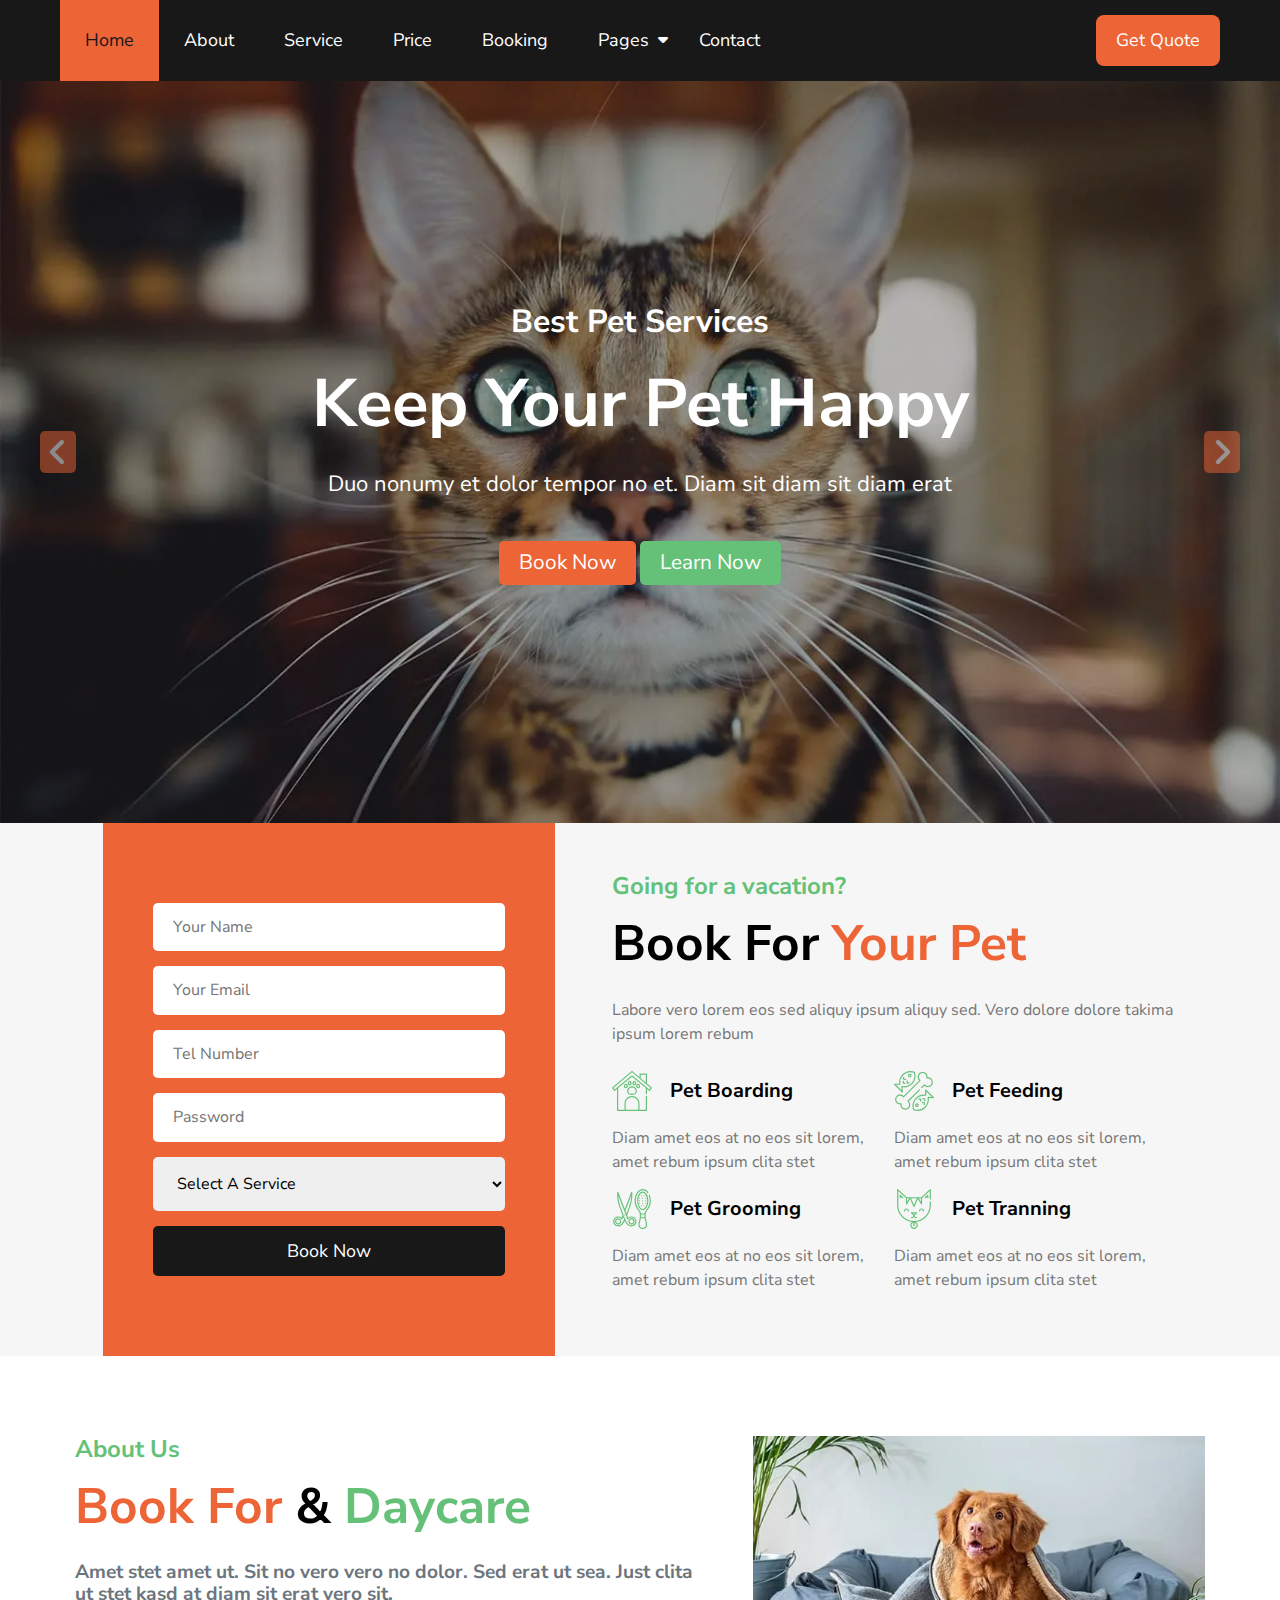
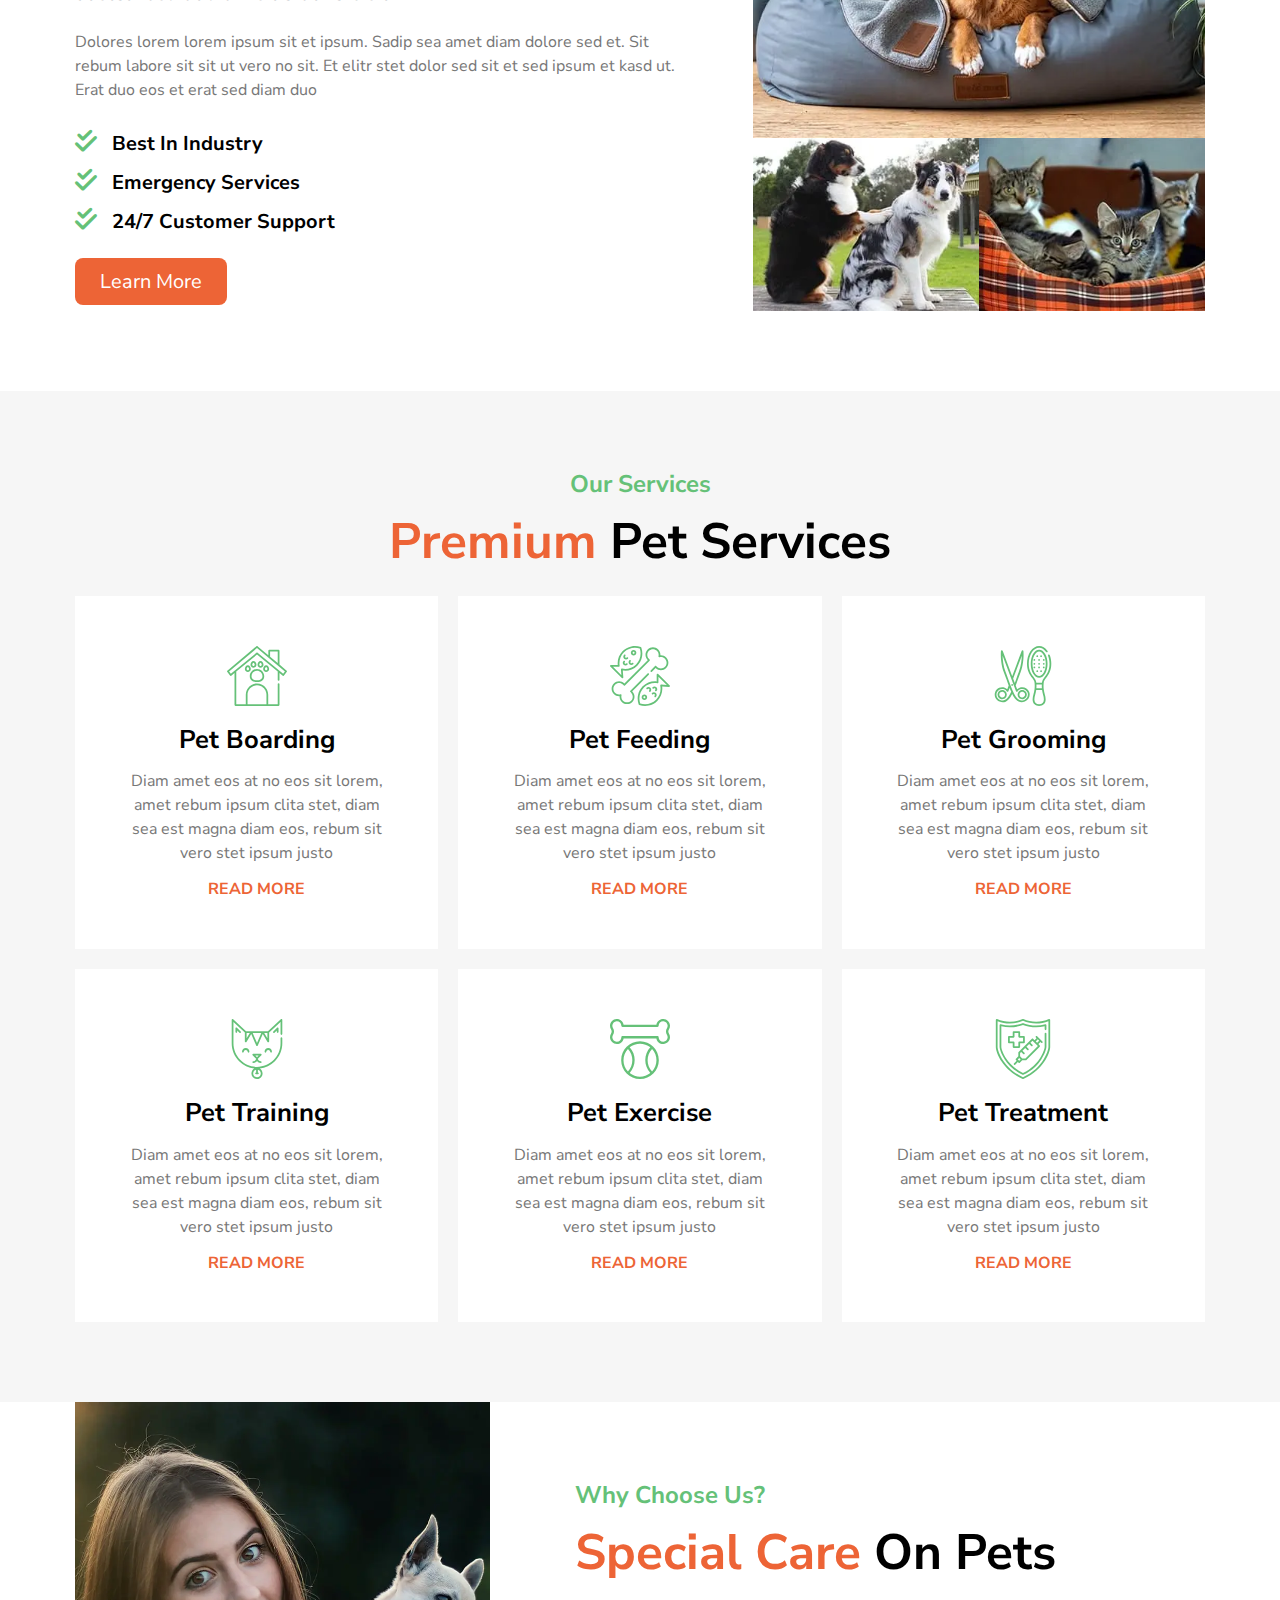
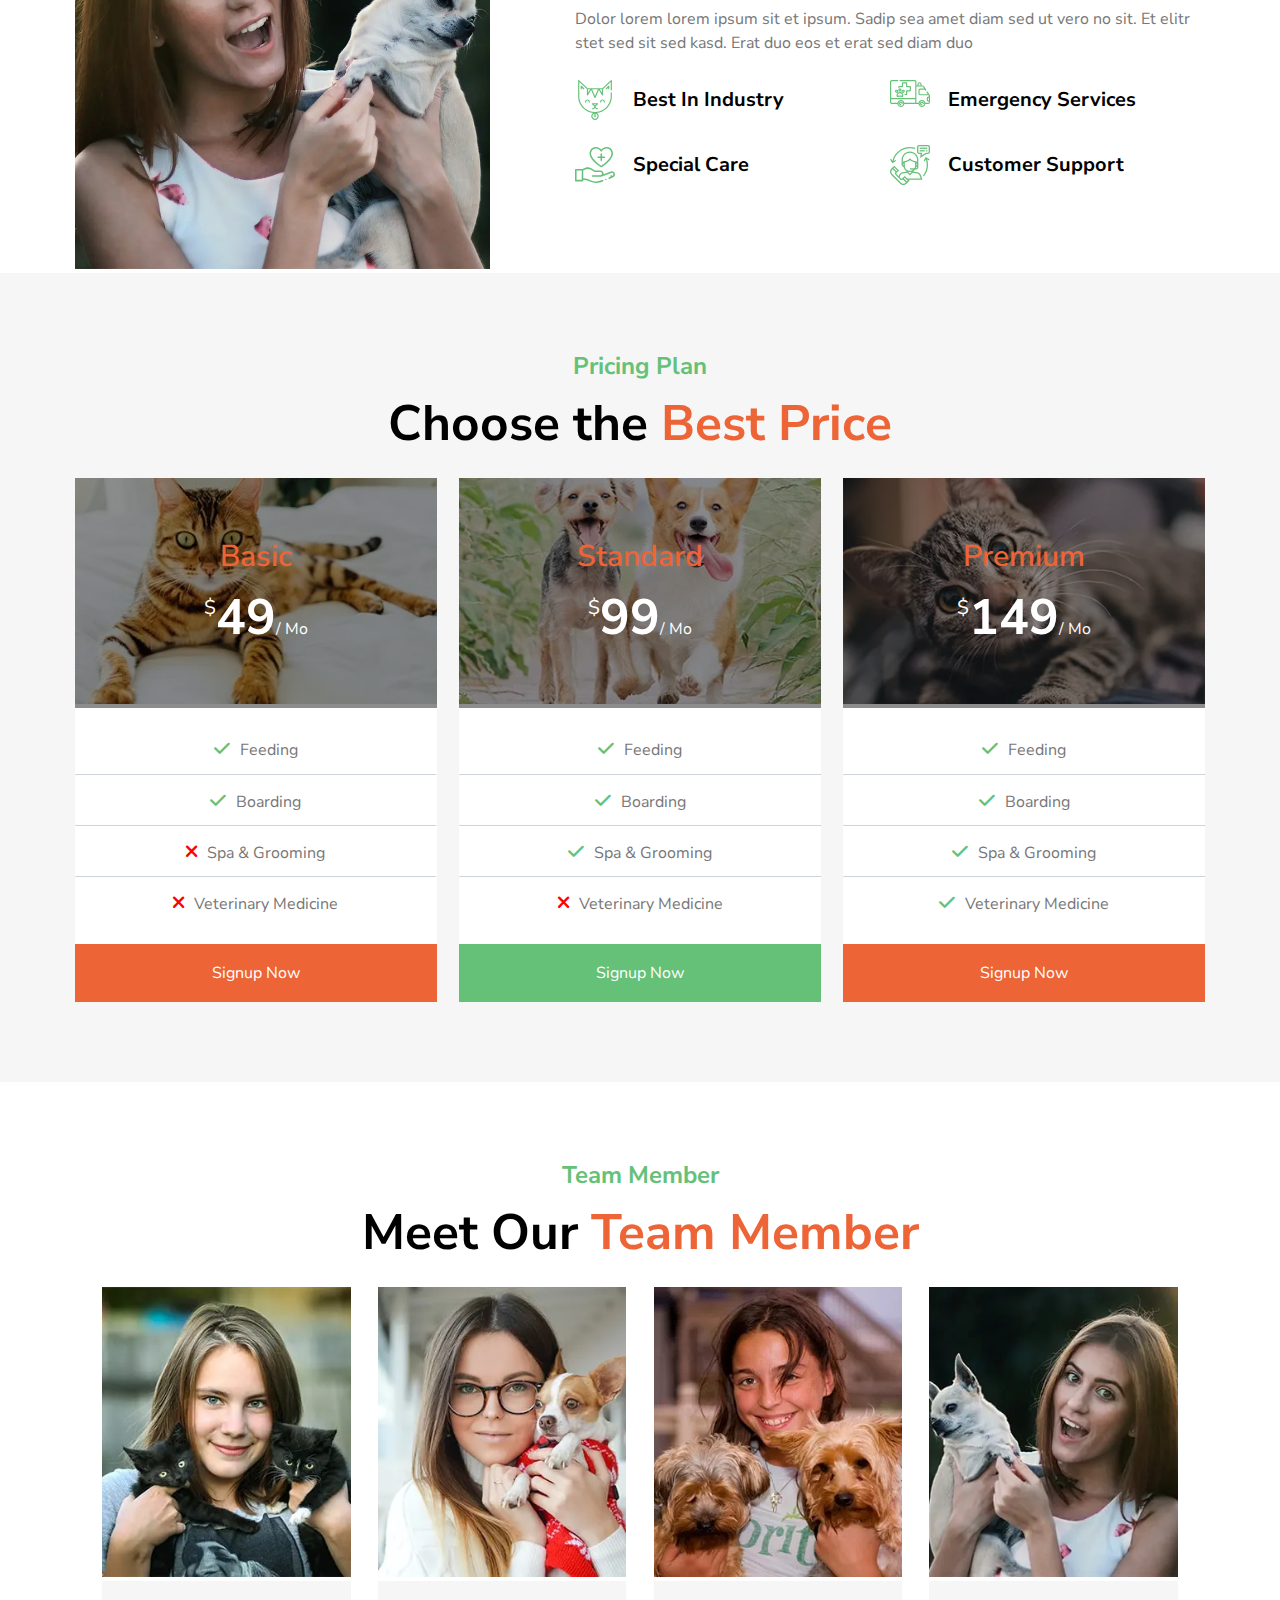
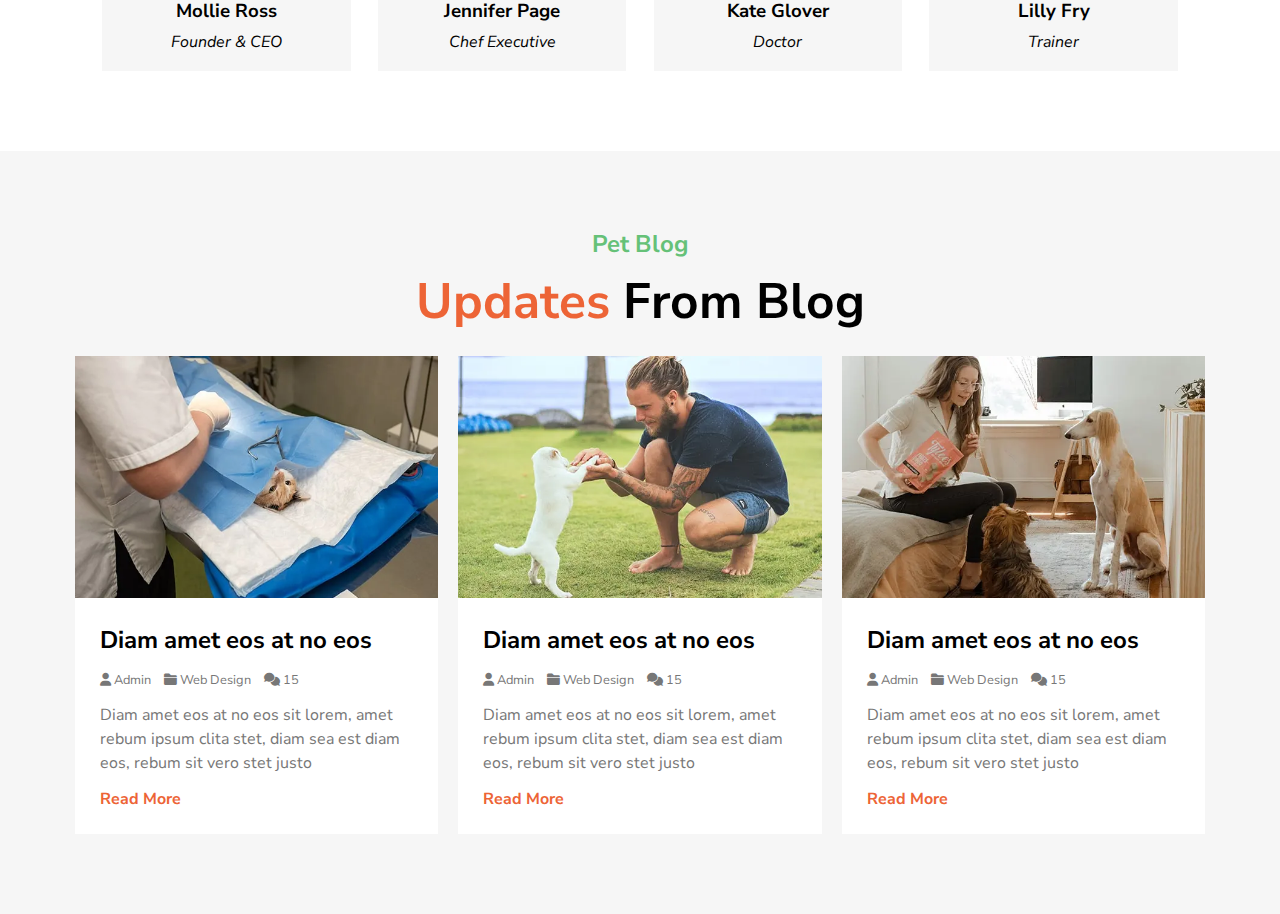
<file: index.html>
<!DOCTYPE html>
<html lang="en">
<head>
    <meta charset="UTF-8">
    <meta http-equiv="X-UA-Compatible" content="IE=edge">
    <meta name="viewport" content="width=device-width, initial-scale=1.0">
    <meta name="description" content="this page is for best pet services">
    <title>Pet Lover</title>
    <!-- Main Template Css File -->
    <link rel="stylesheet" href="css/style.css" type="text/css">
    <!-- Render All Elements Normally -->
    <link rel="stylesheet" href="css/normalize.css">
    <!-- Font Awesome Library-->
    <link rel="stylesheet" href="css/all.min.css">
    <!-- Google Fonts -->
    <link rel="preconnect" href="https://fonts.googleapis.com">
    <link rel="preconnect" href="https://fonts.gstatic.com" crossorigin>
    <link href="https://fonts.googleapis.com/css2?family=Nunito+Sans:ital,wght@0,300;0,400;0,600;0,700;0,800;0,900;1,200;1,600;1,800&display=swap" rel="stylesheet">
</head>
<body>
    <!-- Start header -->
    <header>
            <nav>
                <h1><span>Safety</span>First</h1>
                <i class="fa-solid fa-bars toggle-bar fa-2x"></i>
                <ul>
                    <li><a href="index.html" class="active">Home</a></li>
                    <li><a href="about.html">About</a></li>
                    <li><a href="service.html">Service</a></li>
                    <li><a href="Price.html">Price</a></li>
                    <li><a href="booking.html">Booking</a></li>
                    <li class="menu">
                        <a href="#">Pages</a>
                        <ul class="submenu">
                            <li><a href="petblog.html">Pet Blog</a></li>
                            <li><a href="BlogDetail.html">Blog Detail</a></li>
                        </ul>
                    </li>
                    <li><a href="Contact.html">Contact</a></li>
                </ul>
                <a href="#" class="quote">Get Quote</a>
            </nav>
    </header>
    <!-- End header -->
    <!-- Start Landing -->
    <div class="landing">
        <div class="intro-text">
            <div class="text">
            <h2>Best Pet Services</h2>
            <h3>Keep Your Pet Happy</h3>
            <p>Duo nonumy et dolor tempor no et. Diam sit diam sit diam erat</p>
            </div>
            <a href="#" class="Book-Now">Book Now</a>
            <a href="#" class="Learn-Now">Learn Now</a>
        </div>
        <i class="fa-solid fa-angle-left  icon fa-2x"></i>
        <i class="fa-solid fa-angle-right icon fa-2x"></i>
    </div>
    <!-- End Landing-->
    <!-- Start Book -->
    <div class="booking">
        <div class="container">
            <div class="booking-content">
                <form>
                    <input class="main-input" type="text" name="name" placeholder="Your Name" required>
                    <input class="main-input" type="Email" name="mail" placeholder="Your Email" required>
                    <input class="main-input" type="tel" name="telephone" placeholder="Tel Number" required>
                    <input class="main-input" type="password" name="password" placeholder="Password" required>
                        <select class="main-input" name="services" required>
                            <option value=""> Select A Service </option>
                            <option value="Service 1">Service 1</option>
                            <option value="Service 2">Service 2</option>
                            <option value="Service 3">Service 3</option>
                        </select>
                    <input class="main-input" type="submit" value="Book Now">
                </form>
            <div class="info">
                <div class="main-heading">
                    <h3>Going for a vacation?</h3>
                    <h4>Book For <span class="span2">Your Pet</span></h4>
                </div>
                <p>Labore vero lorem eos sed aliquy ipsum aliquy sed. Vero dolore dolore takima ipsum lorem rebum</p>
                <div class="info-content">
                    <div class="col">
                        <div class="info-box">
                            <div class="heading-image">
                            <img class="svg.img" src="icon/house.svg" alt="dog-house">
                            <h5>Pet Boarding</h5>
                            </div>
                            <p>Diam amet eos at no eos sit lorem, amet rebum ipsum clita stet</p>
                        </div>
                        <div class="info-box">
                            <div class="heading-image">
                            <img class="svg.img" src="icon/grooming.svg" alt="grooming">
                            <h5>Pet Grooming</h5>
                            </div>
                            <p>Diam amet eos at no eos sit lorem, amet rebum ipsum clita stet</p>
                        </div>
                    </div>
                    <div class="col">
                        <div class="info-box">
                            <div class="heading-image">
                            <img class="svg.img" src="icon/food.svg" alt="food">
                            <h5>Pet Feeding</h5>
                            </div>
                            <p>Diam amet eos at no eos sit lorem, amet rebum ipsum clita stet</p>
                        </div>
                        <div class="info-box">
                            <div class="heading-image">
                            <img class="svg.img" src="icon/trainning.svg" alt="toy">
                            <h5>Pet Tranning</h5>
                            </div>
                            <p>Diam amet eos at no eos sit lorem, amet rebum ipsum clita stet</p>
                            </div>
                        </div>
                    </div>
                </div>
            </div>
        </div>
    </div>
    <!-- End Book -->
    <!-- Start About Us -->
    <div class="about-us">
        <div class="container">
            <div class="about-us-content">
                <div class="about-us-info">
                <div class="main-heading">
                    <h3>About Us</h3>
                    <h4><span class="span2">Book For</span> & <span class="span1">Daycare</span></h4>
                </div>
                <h5>Amet stet amet ut. Sit no vero vero no dolor. Sed erat ut sea.
                    Just clita ut stet kasd at diam sit erat vero sit.</h5>
                <p>Dolores lorem lorem ipsum sit et ipsum. Sadip sea amet diam dolore sed et.
                    Sit rebum labore sit sit ut vero no sit. Et elitr stet dolor sed sit et sed ipsum et kasd ut.
                    Erat duo eos et erat sed diam duo</p>
                    <ul class="list-inline">
                        <li>Best In Industry</li>
                        <li>Emergency Services</li>
                        <li>24/7 Customer Support</li>
                    </ul>
                    <a href="#" class="link">Learn More</a>
            </div>
            <div class="about-us-images">
                <div class="koko">
                <img class="about-1" src="images/about-1.webp" alt="dog-1">
                <img class="about-2" src="images/about-2.webp" alt="dog-2">
                <img class="about-2" src="images/about-3.webp" alt="dog-3">
            </div>
                </div>
            </div>
        </div>
    </div> 
    <!-- End About Us -->
    <!-- Start Services -->
    <div class="services">
        <div class="container">
            <div class="main-heading">
                <h3>Our Services</h3>
                <h4><span class="span2">Premium</span> Pet Services</h4>
            </div>
            <div class="sevices-content">
                <div class="serv">
                    <img class="serv-svg" src="icon/house.svg" alt="house">
                    <h3>Pet Boarding</h3>
                    <p>Diam amet eos at no eos sit lorem, amet rebum ipsum clita stet,
                        diam sea est magna diam eos, rebum sit vero stet ipsum justo
                    </p>
                        <a href="#" class="read-more-link">READ MORE</a>
                </div>
                <div class="serv">
                    <img class="serv-svg" src="icon/food.svg" alt="food">
                    <h3>Pet Feeding</h3>
                    <p>Diam amet eos at no eos sit lorem, amet rebum ipsum clita stet,
                        diam sea est magna diam eos, rebum sit vero stet ipsum justo
                    </p>
                        <a href="#" class="read-more-link">READ MORE</a>
                </div>
                <div class="serv">
                    <img class="serv-svg" src="icon/grooming.svg" alt="grooming">
                    <h3>Pet Grooming</h3>
                    <p>Diam amet eos at no eos sit lorem, amet rebum ipsum clita stet,
                        diam sea est magna diam eos, rebum sit vero stet ipsum justo
                    </p>
                        <a href="#" class="read-more-link">READ MORE</a>
                </div>
                <div class="serv">
                    <img class="serv-svg" src="icon/trainning.svg" alt="Training">
                    <h3>Pet Training</h3>
                    <p>Diam amet eos at no eos sit lorem, amet rebum ipsum clita stet,
                        diam sea est magna diam eos, rebum sit vero stet ipsum justo
                    </p>
                        <a href="#" class="read-more-link">READ MORE</a>
                </div>
                <div class="serv">
                    <img class="serv-svg" src="icon/exercise.svg" alt="toy">
                    <h3>Pet Exercise</h3>
                    <p>Diam amet eos at no eos sit lorem, amet rebum ipsum clita stet,
                        diam sea est magna diam eos, rebum sit vero stet ipsum justo
                    </p>
                        <a href="#" class="read-more-link">READ MORE</a>
                </div>
                <div class="serv">
                    <img class="serv-svg" src="icon/treatment.svg" alt="vaccine">
                    <h3>Pet Treatment</h3>
                    <p>Diam amet eos at no eos sit lorem, amet rebum ipsum clita stet,
                        diam sea est magna diam eos, rebum sit vero stet ipsum justo
                    </p>
                        <a href="#" class="read-more-link">READ MORE</a>
                </div>
            </div>
        </div>
    </div>
    <!-- End Services -->
    <!-- Start Why Choose Us -->
    <div class="feature">
        <div class="container">
            <div class="image">
            <img class="feature" src="images/feature.webp"  alt="feature">
            </div>
            <div class="why-choose-us">
                <div class="main-heading">
                    <h3>Why Choose Us?</h3>
                    <h4><span class="span2"> Special Care </span>On Pets</h4>
                </div>
                <p>
                    Dolor lorem lorem ipsum sit et ipsum. Sadip sea amet diam sed ut vero no sit. Et elitr stet sed sit sed kasd. Erat duo eos et erat sed diam duo
                </p>
                <div class="Special-Care-content">
                    <div class="col">
                        <img class="feature-svg" src="icon/trainning.svg" alt="trainning">
                        <h5>Best In Industry</h5>
                    </div>
                    <div class="col">
                        <img class="feature-svg" src="icon/emergency.svg" alt="emergency">
                        <h5>Emergency Services</h5>
                    </div>
                    <div class="col">
                        <img class="feature-svg" src="icon/special-care.svg" alt="special-care">
                        <h5>Special Care</h5>
                    </div>
                    <div class="col">
                        <img class="feature-svg" src="icon/customer-support.svg" alt="customer-support">
                        <h5>Customer Support</h5>
                    </div>
                </div>
            </div>
        </div>
    </div>
    <!-- End Why Choose Us -->
    <!-- Start Pricing -->
    <div class="pricing">
        <div class="container">
            <div class="main-heading">
                <h3>Pricing Plan</h3>
                <h4>Choose the <span class="span2">Best Price</span></h4>
            </div>
            <div class="plans">
                <div class="plan">
                    <div class="head">
                        <img src="images/price-1.webp" alt="price-1">
                        <div class="text">
                        <h3>Basic</h3>
                        <span>49</span>
                        </div>
                    </div>
                    <ul class="price1">
                        <li>Feeding</li>
                        <li>Boarding</li>
                        <li>Spa & Grooming</li>
                        <li>Veterinary Medicine</li>
                    </ul>
                    <div class="foot">
                        <a class="signup-now1" href="#">Signup Now</a>
                    </div>
                </div>
                <div class="plan">
                    <div class="head">
                        <img src="images/price-2.webp" alt="price-2">
                        <div class="text">
                        <h3>Standard</h3>
                        <span>99</span>
                    </div>
                    </div>
                    <ul class="price2">
                        <li>Feeding</li>
                        <li>Boarding</li>
                        <li>Spa & Grooming</li>
                        <li>Veterinary Medicine</li>
                    </ul>
                    <div class="foot">
                        <a class="signup-now2" href="#">Signup Now</a>
                    </div>
                </div>
                <div class="plan">
                    <div class="head">
                        <img src="images/price-3.webp" alt="price3">
                        <div class="text">
                        <h3>Premium</h3>
                        <span>149</span>
                        </div>
                    </div>
                    <ul class="price3">
                        <li>Feeding</li>
                        <li>Boarding</li>
                        <li>Spa & Grooming</li>
                        <li>Veterinary Medicine</li>
                    </ul>
                    <div class="foot">
                        <a class="signup-now3" href="#">Signup Now</a>
                    </div>
                </div>
            </div>
        </div>
    </div>
    <!-- End Pricing -->
    <!-- Start Team Member -->
    <div class="team">
        <div class="container">
            <div class="main-heading">
                <h3>Team Member</h3>
                <h4>Meet Our <span class="span2">Team Member</span></h4>
            </div>
            <div class="team-content"> 
                <div class="box">
                    <img class="team-image" src="images/team-1.webp" alt="team-1">
                    <div class="text">
                    <h3>Mollie Ross</h3>
                    <i>Founder & CEO</i>
                    </div>
                    <div class="social">
                        <i class="fa-brands fa-twitter"></i>
                        <i class="fa-brands fa-facebook-f"></i>
                        <i class="fa-brands fa-linkedin-in"></i>
                        <i class="fa-brands fa-instagram"></i>
                    </div>
                </div>
                <div class="box">
                    <img class="team-image" src="images/team-2.webp" alt="team-2">
                    <div class="text">
                    <h3>Jennifer Page</h3>
                    <i>Chef Executive</i>
                    </div>
                    <div class="social">
                        <i class="fa-brands fa-twitter"></i>
                        <i class="fa-brands fa-facebook-f"></i>
                        <i class="fa-brands fa-linkedin-in"></i>
                        <i class="fa-brands fa-instagram"></i>
                    </div>
                </div>
                <div class="box">
                    <img class="team-image" src="images/team-3.webp" alt="team-3">
                    <div class="text">
                    <h3>Kate Glover</h3>
                    <i>Doctor</i>
                    </div>
                    <div class="social">
                        <i class="fa-brands fa-twitter"></i>
                        <i class="fa-brands fa-facebook-f"></i>
                        <i class="fa-brands fa-linkedin-in"></i>
                        <i class="fa-brands fa-instagram"></i>
                    </div>
                </div>
                <div class="box">
                    <img class="team-image" src="images/team-4.webp" alt="team-4">
                    <div class="text">
                    <h3>Lilly Fry</h3>
                    <i>Trainer</i>
                    </div>
                    <div class="social">
                        <i class="fa-brands fa-twitter"></i>
                        <i class="fa-brands fa-facebook-f"></i>
                        <i class="fa-brands fa-linkedin-in"></i>
                        <i class="fa-brands fa-instagram"></i>
                    </div>
                </div>
            </div>
        </div>
    </div>
    <!-- End Team Member -->
    <!-- Start Pet Blog -->
    <div class="pet-blog">
        <div class="container">
            <div class="main-heading">
                <h3>Pet Blog</h3>
                <h4><span class="span2">Updates</span> From Blog</h4>
            </div>
            <div class="blog-content">
                <div class="card">
                    <img class="blog1" src="images/blog-1.webp" alt="blog-1">
                    <div class="text">
                        <h3>Diam amet eos at no eos</h3>
                    <div class="icon-blog">
                    <small>
                        <i class="fa-solid fa-user"></i>
                        Admin
                    </small>
                    <small>
                        <i class="fa-solid fa-folder"></i>
                        Web Design
                    </small>
                    <small>
                        <i class="fa-solid fa-comments"></i>
                        15
                    </small>
                    </div>
                    <p>Diam amet eos at no eos sit lorem, amet rebum ipsum clita stet, diam sea est diam eos,
                        rebum sit vero stet justo</p>
                        <a class="read-more-link" href="#">Read More</a>
                    </div>
                </div>
                <div class="card">
                    <img class="blog2" src="images/blog-2.webp" alt="blog-2">
                    <div class="text">
                        <h3>Diam amet eos at no eos</h3>
                    <div class="icon-blog">
                    <small>
                        <i class="fa-solid fa-user"></i>
                        Admin
                    </small>
                    <small>
                        <i class="fa-solid fa-folder"></i>
                        Web Design
                    </small>
                    <small>
                        <i class="fa-solid fa-comments"></i>
                        15
                    </small>
                    </div>
                    <p>Diam amet eos at no eos sit lorem, amet rebum ipsum clita stet, diam sea est diam eos,
                        rebum sit vero stet justo</p>
                        <a class="read-more-link" href="#">Read More</a>
                    </div>
                </div>
                <div class="card">
                    <img class="blog3" src="images/blog-3.webp" alt="blog-3">
                    <div class="text">
                        <h3>Diam amet eos at no eos</h3>
                    <div class="icon-blog">
                    <small>
                        <i class="fa-solid fa-user"></i>
                        Admin
                    </small>
                    <small>
                        <i class="fa-solid fa-folder"></i>
                        Web Design
                    </small>
                    <small>
                        <i class="fa-solid fa-comments"></i>
                        15
                    </small>
                    </div>
                    <p>Diam amet eos at no eos sit lorem, amet rebum ipsum clita stet, diam sea est diam eos,
                        rebum sit vero stet justo</p>
                        <a class="read-more-link" href="#">Read More</a>
                    </div>
                </div>
            </div>
        </div>
    </div>
    <!-- End Pet Blog -->
</body>
</html>
</file>
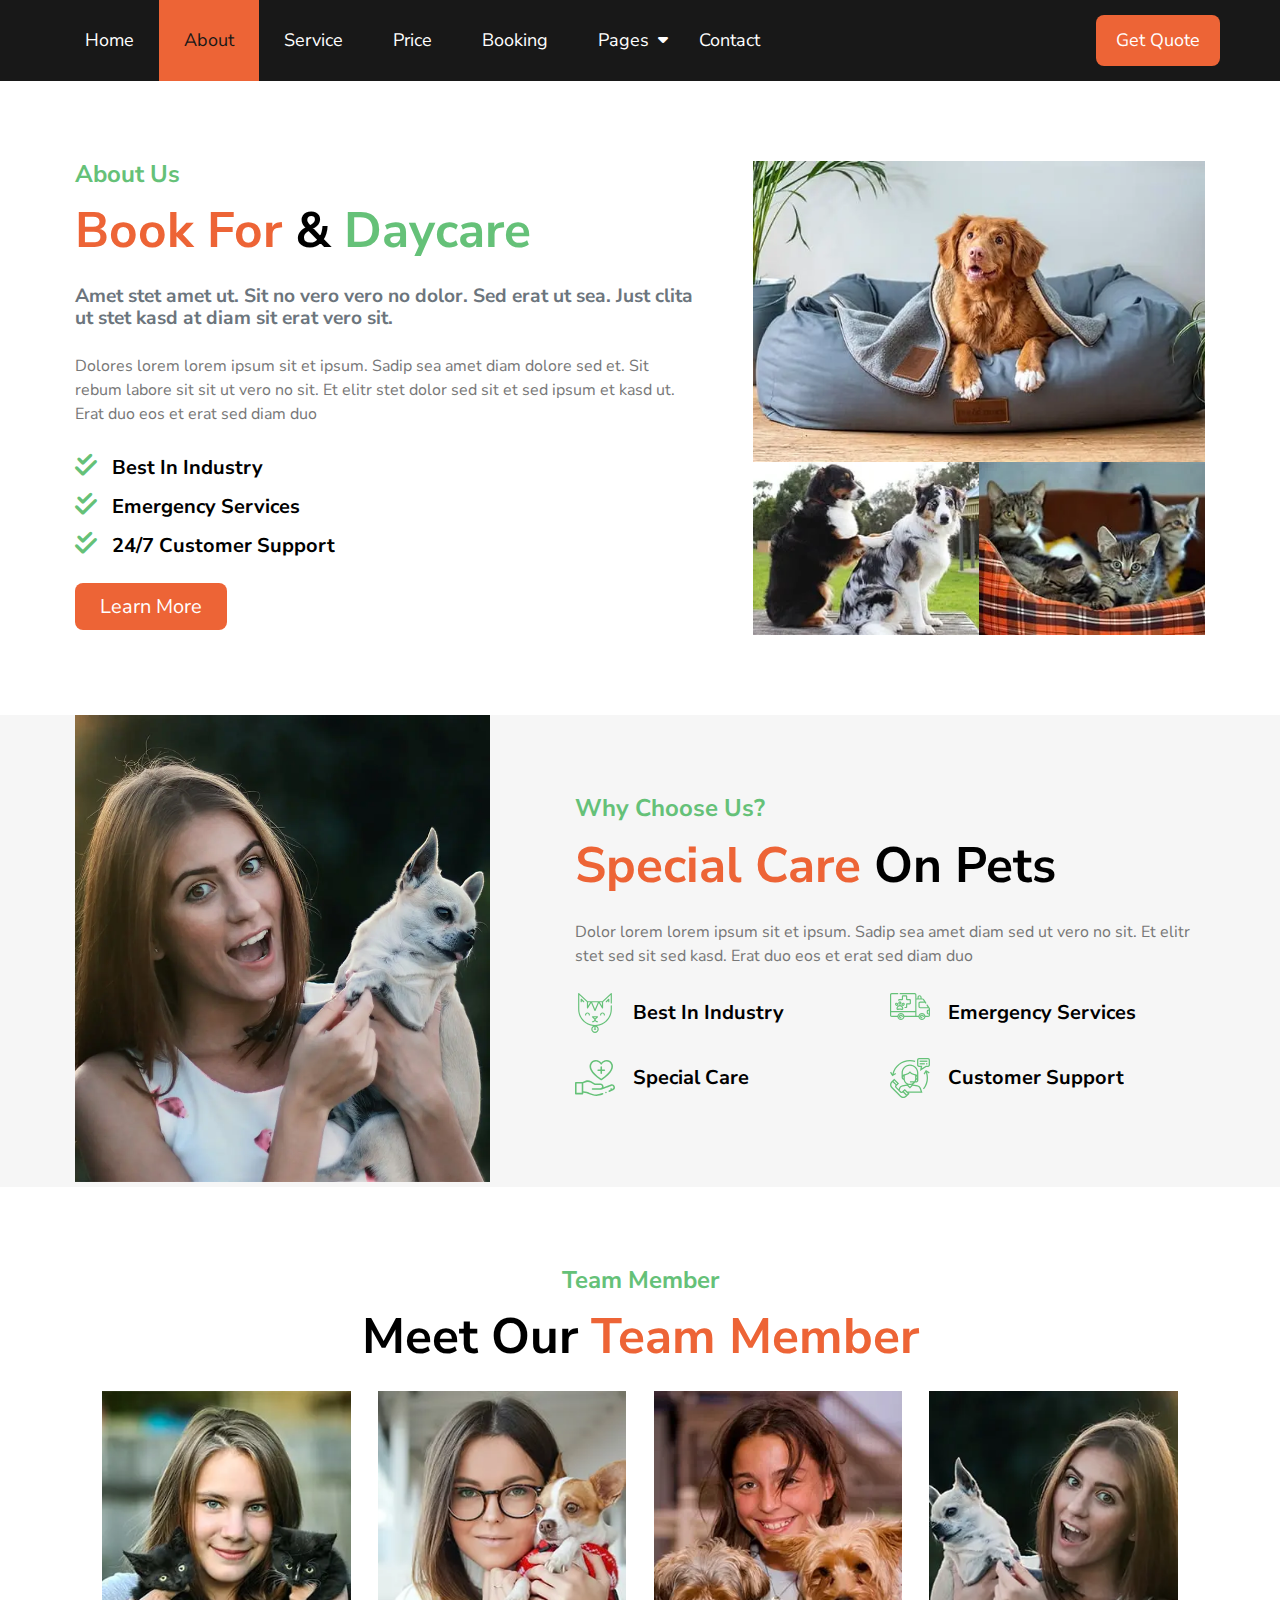
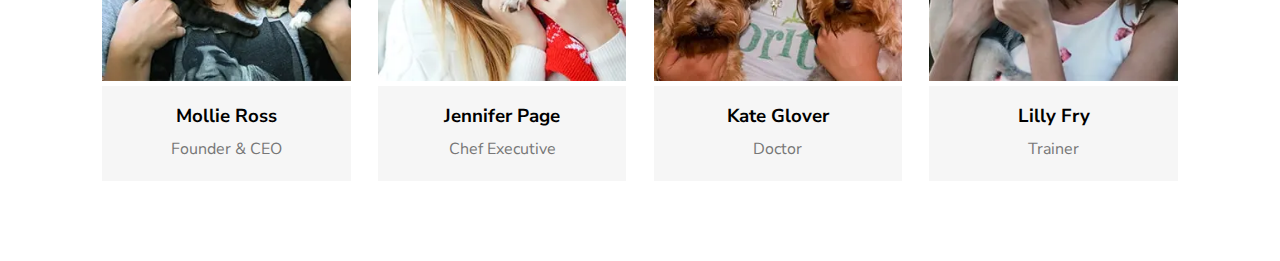
<file: about.html>
<!DOCTYPE html>
<html lang="en">
<head>
    <meta charset="UTF-8">
    <meta http-equiv="X-UA-Compatible" content="IE=edge">
    <meta name="viewport" content="width=device-width, initial-scale=1.0">
    <meta name="description" content="this page is for best pet services">
    <title>Pet Lover</title>
    <!-- Main Template Css File -->
    <link rel="stylesheet" href="css/style.css" type="text/css">
    <!-- Render All Elements Normally -->
    <link rel="stylesheet" href="css/normalize.css">
    <!-- Font Awesome Library-->
    <link rel="stylesheet" href="css/all.min.css">
    <!-- Google Fonts -->
    <link rel="preconnect" href="https://fonts.googleapis.com">
<link rel="preconnect" href="https://fonts.gstatic.com" crossorigin>
<link href="https://fonts.googleapis.com/css2?family=Nunito+Sans:ital,wght@0,300;0,400;0,600;0,700;0,800;0,900;1,200;1,600;1,800&display=swap" rel="stylesheet">
</head>
<body>
    <!-- Start header -->
    <header>
            <nav>
                <h1><span>Safety</span>First</h1>
                <i class="fa-solid fa-bars toggle-bar fa-2x"></i>
                <ul>
                    <li><a href="index.html">Home</a></li>
                    <li><a href="about.html" class="active">About</a></li>
                    <li><a href="service.html">Service</a></li>
                    <li><a href="Price.html">Price</a></li>
                    <li><a href="booking.html">Booking</a></li>
                    <li class="menu">
                        <a href="#">Pages</a>
                        <ul class="submenu">
                            <li><a href="petblog.html">Pet Blog</a></li>
                            <li><a href="BlogDetail.html">Blog Detail</a></li>
                        </ul>
                    </li>
                    <li><a href="Contact.html">Contact</a></li>
                </ul>
                <a href="#" class="quote">Get Quote</a>
            </nav>
    </header>
    <!-- End header -->
    <!-- Start About Us -->
    <div class="about-us">
        <div class="container">
            <div class="about-us-content">
            <div class="about-us-info">
                <div class="main-heading">
                    <h3>About Us</h3>
                    <h4><span class="span2">Book For</span> & <span class="span1">Daycare</span></h4>
                </div>
                <h5>Amet stet amet ut. Sit no vero vero no dolor. Sed erat ut sea.
                    Just clita ut stet kasd at diam sit erat vero sit.</h5>
                <p>Dolores lorem lorem ipsum sit et ipsum. Sadip sea amet diam dolore sed et.
                    Sit rebum labore sit sit ut vero no sit. Et elitr stet dolor sed sit et sed ipsum et kasd ut.
                    Erat duo eos et erat sed diam duo</p>
                    <ul class="list-inline">
                        <li>Best In Industry</li>
                        <li>Emergency Services</li>
                        <li>24/7 Customer Support</li>
                    </ul>
                    <a href="#" class="link">Learn More</a>
            </div>
            <div class="about-us-images">
                <div class="koko">
                <img class="about-1" src="images/about-1.webp" alt="dog-1">
                <img class="about-2" src="images/about-2.webp" alt="dog-2">
                <img class="about-2" src="images/about-3.webp" alt="dog-3">
                </div>
            </div>
            </div>
        </div>
    </div> 
    <!-- End About Us -->
    <!-- Start Why Choose Us -->
    <div class="feature feature1">
        <div class="container">
            <div class="image">
            <img class="feature" src="images/feature.webp" alt="feature">
            </div>
            <div class="why-choose-us">
                <div class="main-heading">
                    <h3>Why Choose Us?</h3>
                    <h4><span class="span2"> Special Care </span>On Pets</h4>
                </div>
                <p>
                    Dolor lorem lorem ipsum sit et ipsum. Sadip sea amet diam sed ut vero no sit. Et elitr stet sed sit sed kasd. Erat duo eos et erat sed diam duo
                </p>
                <div class="Special-Care-content">
                    <div class="col">
                        <img class="feature-svg" src="icon/trainning.svg" alt="trainning">
                        <h5>Best In Industry</h5>
                    </div>
                    <div class="col">
                        <img class="feature-svg" src="icon/emergency.svg" alt="emergency">
                        <h5>Emergency Services</h5>
                    </div>
                    <div class="col">
                        <img class="feature-svg" src="icon/special-care.svg" alt="special-care">
                        <h5>Special Care</h5>
                    </div>
                    <div class="col">
                        <img class="feature-svg" src="icon/customer-support.svg" alt="customer-support">
                        <h5>Customer Support</h5>
                    </div>
                </div>
            </div>
        </div>
    </div>
    <!-- End Why Choose Us -->
    <!-- Start Team Member -->
    <div class="team">
        <div class="container">
            <div class="main-heading">
                <h3>Team Member</h3>
                <h4>Meet Our <span class="span2">Team Member</span></h4>
            </div>
            <div class="team-content">
                <div class="box">
                    <img class="team-image" src="images/team-1.webp" alt="team-1">
                    <div class="text">
                    <h3>Mollie Ross</h3>
                    <p>Founder & CEO</p>
                    </div>
                    <div class="social">
                        <i class="fa-brands fa-twitter"></i>
                        <i class="fa-brands fa-facebook-f"></i>
                        <i class="fa-brands fa-linkedin-in"></i>
                        <i class="fa-brands fa-instagram"></i>
                    </div>
                </div>
                <div class="box">
                    <img class="team-image" src="images/team-2.webp" alt="team-2">
                    <div class="text">
                    <h3>Jennifer Page</h3>
                    <p>Chef Executive</p>
                    </div>
                    <div class="social">
                        <i class="fa-brands fa-twitter"></i>
                        <i class="fa-brands fa-facebook-f"></i>
                        <i class="fa-brands fa-linkedin-in"></i>
                        <i class="fa-brands fa-instagram"></i>
                    </div>
                </div>
                <div class="box">
                    <img class="team-image" src="images/team-3.webp" alt="team-3">
                    <div class="text">
                    <h3>Kate Glover</h3>
                    <p>Doctor</p>
                    </div>
                    <div class="social">
                        <i class="fa-brands fa-twitter"></i>
                        <i class="fa-brands fa-facebook-f"></i>
                        <i class="fa-brands fa-linkedin-in"></i>
                        <i class="fa-brands fa-instagram"></i>
                    </div>
                </div>
                <div class="box">
                    <img class="team-image" src="images/team-4.webp" alt="team-4">
                    <div class="text">
                    <h3>Lilly Fry</h3>
                    <p>Trainer</p>
                    </div>
                    <div class="social">
                        <i class="fa-brands fa-twitter"></i>
                        <i class="fa-brands fa-facebook-f"></i>
                        <i class="fa-brands fa-linkedin-in"></i>
                        <i class="fa-brands fa-instagram"></i>
                    </div>
                </div>
            </div>
        </div>
    </div>
    <!-- End Team Member -->
</body>
</html>
</file>
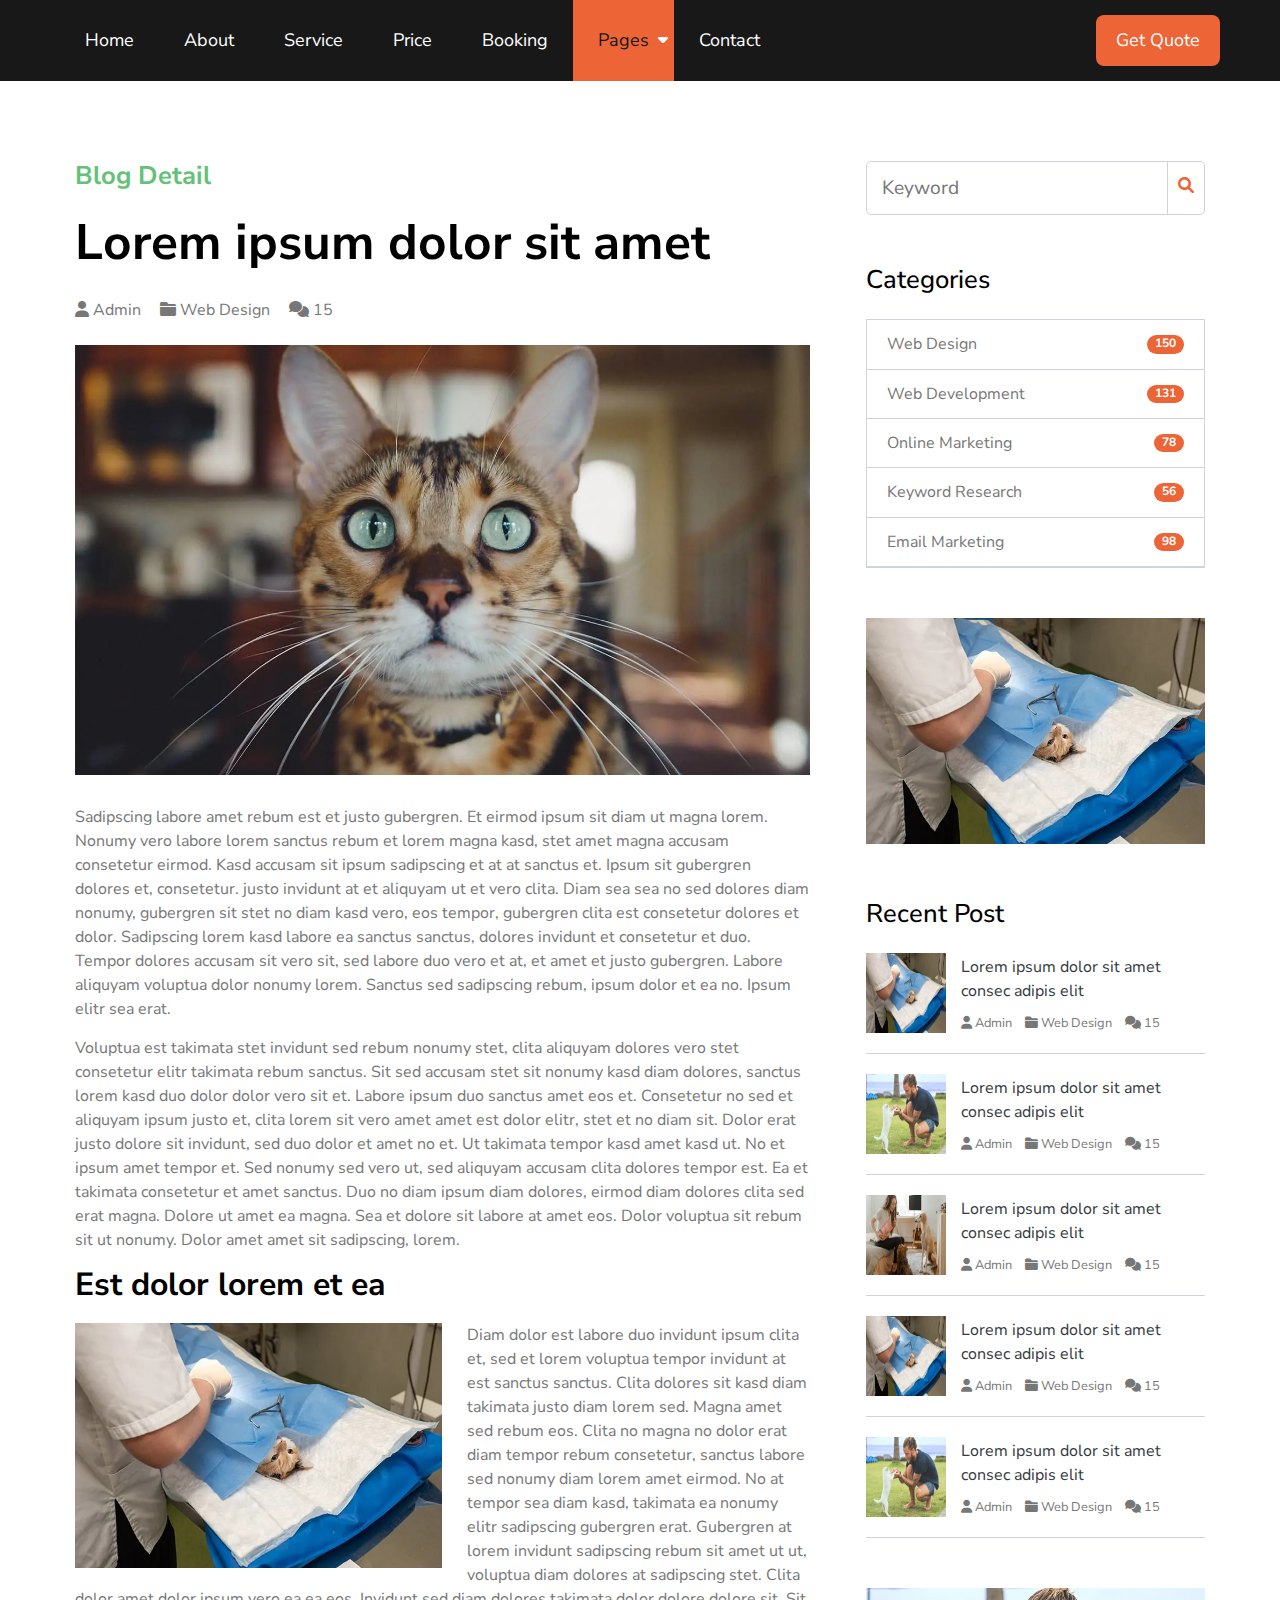
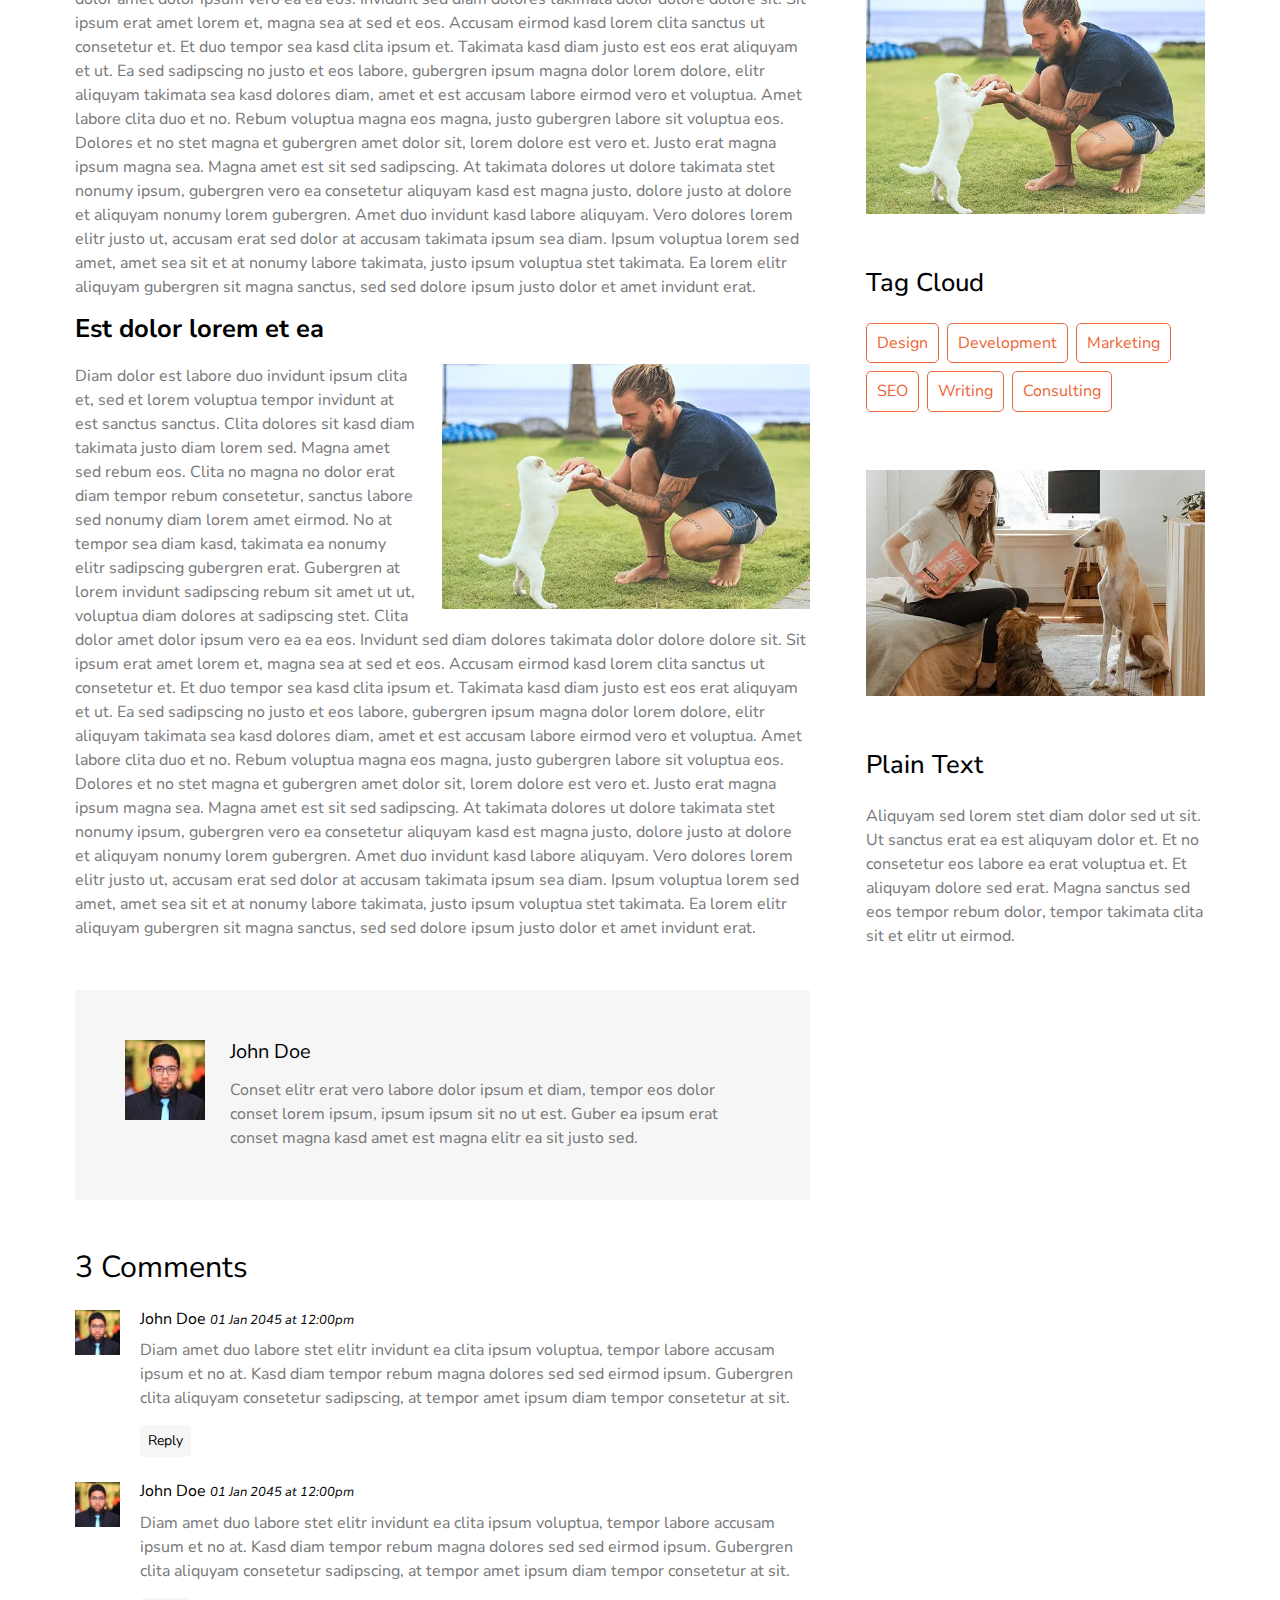
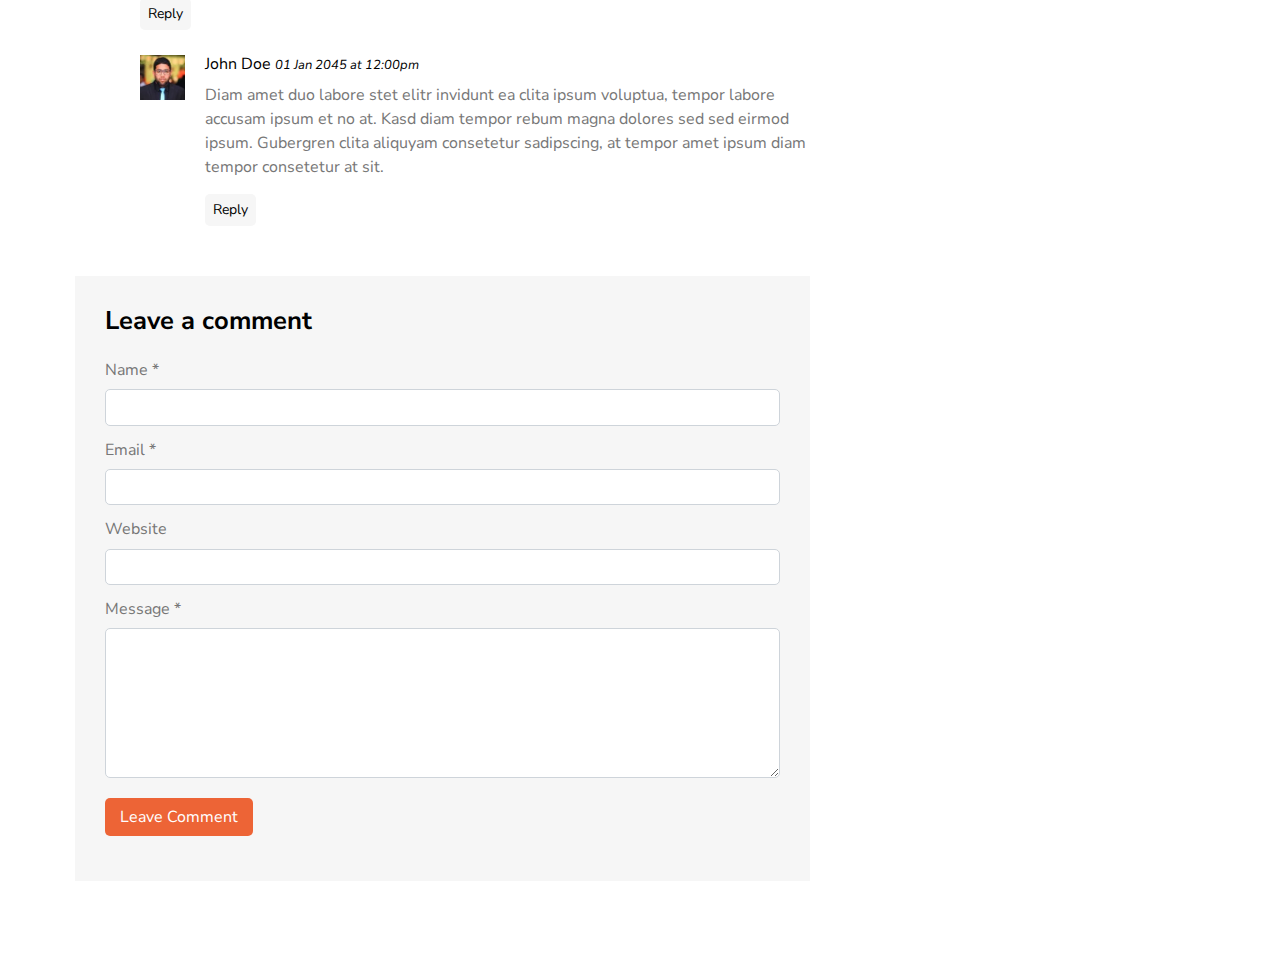
<file: BlogDetail.html>
<!DOCTYPE html>
<html lang="en">
<head>
    <meta charset="UTF-8">
    <meta http-equiv="X-UA-Compatible" content="IE=edge">
    <meta name="viewport" content="width=device-width, initial-scale=1.0">
    <meta name="description" content="this page is for best pet services">
    <title>Pet Lover</title>
    <!-- Main Template Css File -->
    <link rel="stylesheet" href="css/style.css" type="text/css">
    <!-- Render All Elements Normally -->
    <link rel="stylesheet" href="css/normalize.css">
    <!-- Font Awesome Library-->
    <link rel="stylesheet" href="css/all.min.css">
    <!-- Google Fonts -->
    <link rel="preconnect" href="https://fonts.googleapis.com">
    <link rel="preconnect" href="https://fonts.gstatic.com" crossorigin>
    <link href="https://fonts.googleapis.com/css2?family=Nunito+Sans:ital,wght@0,300;0,400;0,600;0,700;0,800;0,900;1,200;1,600;1,800&display=swap" rel="stylesheet">
</head>
<body>
    <!-- Start header -->
    <header>
            <nav>
                <h1><span>Safety</span>First</h1>
                <i class="fa-solid fa-bars toggle-bar fa-2x"></i>
                <ul>
                    <li><a href="index.html">Home</a></li>
                    <li><a href="about.html">About</a></li>
                    <li><a href="service.html">Service</a></li>
                    <li><a href="Price.html">Price</a></li>
                    <li><a href="booking.html">Booking</a></li>
                    <li class="menu">
                        <a href="#" class="active">Pages</a>
                        <ul class="submenu">
                            <li><a href="petblog.html">Pet Blog</a></li>
                            <li><a href="BlogDetail.html">Blog Detail</a></li>
                        </ul>
                    </li>
                    <li><a href="Contact.html">Contact</a></li>
                </ul>
                <a href="#" class="quote">Get Quote</a>
            </nav>
    </header>
    <!-- End header --> 
    <div class="blog">
        <div class="container">
            <div class="blog-content">
                <!-- Start blog-detail -->
                <div class="blog-detail">
                    <div class="main-heading">
                        <h3>Blog Detail</h3>
                        <h4>Lorem ipsum dolor sit amet</h4>
                    </div>
                    <div class="icon-blog">
                        <small>
                            <i class="fa-solid fa-user"></i>
                            Admin
                        </small>
                        <small>
                            <i class="fa-solid fa-folder"></i>
                            Web Design
                        </small>
                        <small>
                            <i class="fa-solid fa-comments"></i>
                            15
                        </small>
                    </div>
                    <div class="carousel">
                    <img class="cat" src="images/carousel-1.webp" alt="carousel-1">
                    <p>
                        Sadipscing labore amet rebum est et justo gubergren. Et eirmod ipsum sit diam ut magna lorem.
                        Nonumy vero labore lorem sanctus rebum et lorem magna kasd, stet amet magna accusam consetetur
                        eirmod. Kasd accusam sit ipsum sadipscing et at at sanctus et. Ipsum sit gubergren dolores et,
                        consetetur. justo invidunt at et aliquyam ut et vero clita. Diam sea sea no sed dolores diam nonumy,
                        gubergren sit stet no diam kasd vero, eos tempor, gubergren clita est consetetur dolores et dolor.
                        Sadipscing lorem kasd labore ea sanctus sanctus, dolores invidunt et consetetur et duo. Tempor
                        dolores accusam sit vero sit, sed labore duo vero et at, et amet et justo gubergren. Labore aliquyam
                        voluptua dolor nonumy lorem. Sanctus sed sadipscing rebum, ipsum dolor et ea no. Ipsum elitr sea erat.
                    </p>
                    <p>
                        Voluptua est takimata stet invidunt sed rebum nonumy stet, clita aliquyam dolores vero stet
                        consetetur elitr takimata rebum sanctus. Sit sed accusam stet sit nonumy kasd diam dolores, sanctus
                        lorem kasd duo dolor dolor vero sit et. Labore ipsum duo sanctus amet eos et. Consetetur no sed et
                        aliquyam ipsum justo et, clita lorem sit vero amet amet est dolor elitr, stet et no diam sit. Dolor erat
                        justo dolore sit invidunt, sed duo dolor et amet no et. Ut takimata tempor kasd amet kasd ut. No et
                        ipsum amet tempor et. Sed nonumy sed vero ut, sed aliquyam accusam clita dolores tempor est. Ea et
                        takimata consetetur et amet sanctus. Duo no diam ipsum diam dolores, eirmod diam dolores clita sed
                        erat magna. Dolore ut amet ea magna. Sea et dolore sit labore at amet eos. Dolor voluptua sit rebum
                        sit ut nonumy. Dolor amet amet sit sadipscing, lorem.
                    </p>
                    <h2>Est dolor lorem et ea</h2>
                    <img class="blog1" src="images/blog-1.webp" alt="blog-1">
                    <p>
                        Diam dolor est labore duo invidunt ipsum clita et, sed et lorem voluptua tempor invidunt at est sanctus sanctus.
                        Clita dolores sit kasd diam takimata justo diam lorem sed. Magna amet sed rebum eos.
                        Clita no magna no dolor erat diam tempor rebum consetetur, sanctus labore sed nonumy diam lorem amet eirmod.
                        No at tempor sea diam kasd, takimata ea nonumy elitr sadipscing gubergren erat.
                        Gubergren at lorem invidunt sadipscing rebum sit amet ut ut, voluptua diam dolores at sadipscing stet.
                        Clita dolor amet dolor ipsum vero ea ea eos. Invidunt sed diam dolores takimata dolor dolore dolore sit.
                        Sit ipsum erat amet lorem et, magna sea at sed et eos. Accusam eirmod kasd lorem clita sanctus ut consetetur et.
                        Et duo tempor sea kasd clita ipsum et. Takimata kasd diam justo est eos erat aliquyam et ut.
                        Ea sed sadipscing no justo et eos labore, gubergren ipsum magna dolor lorem dolore,
                        elitr aliquyam takimata sea kasd dolores diam, amet et est accusam labore eirmod vero et voluptua.
                        Amet labore clita duo et no. Rebum voluptua magna eos magna, justo gubergren labore sit voluptua eos.
                        Dolores et no stet magna et gubergren amet dolor sit, lorem dolore est vero et. Justo erat magna ipsum magna sea.
                        Magna amet est sit sed sadipscing. At takimata dolores ut dolore takimata stet nonumy ipsum,
                        gubergren vero ea consetetur aliquyam kasd est magna justo, dolore justo at dolore et aliquyam nonumy lorem gubergren.
                        Amet duo invidunt kasd labore aliquyam. Vero dolores lorem elitr justo ut,
                        accusam erat sed dolor at accusam takimata ipsum sea diam. Ipsum voluptua lorem sed amet,
                        amet sea sit et at nonumy labore takimata, justo ipsum voluptua stet takimata.
                        Ea lorem elitr aliquyam gubergren sit magna sanctus, sed sed dolore ipsum justo dolor et amet invidunt erat.
                    </p>
                    <h3>Est dolor lorem et ea</h3>
                    <img class="blog2" src="images/blog-2.webp" alt="blog-2">
                    <p>
                        Diam dolor est labore duo invidunt ipsum clita et, sed et lorem voluptua tempor invidunt at est sanctus sanctus.
                        Clita dolores sit kasd diam takimata justo diam lorem sed. Magna amet sed rebum eos.
                        Clita no magna no dolor erat diam tempor rebum consetetur, sanctus labore sed nonumy diam lorem amet eirmod.
                        No at tempor sea diam kasd, takimata ea nonumy elitr sadipscing gubergren erat.
                        Gubergren at lorem invidunt sadipscing rebum sit amet ut ut, voluptua diam dolores at sadipscing stet.
                        Clita dolor amet dolor ipsum vero ea ea eos. Invidunt sed diam dolores takimata dolor dolore dolore sit.
                        Sit ipsum erat amet lorem et, magna sea at sed et eos. Accusam eirmod kasd lorem clita sanctus ut consetetur et.
                        Et duo tempor sea kasd clita ipsum et. Takimata kasd diam justo est eos erat aliquyam et ut.
                        Ea sed sadipscing no justo et eos labore, gubergren ipsum magna dolor lorem dolore,
                        elitr aliquyam takimata sea kasd dolores diam, amet et est accusam labore eirmod vero et voluptua.
                        Amet labore clita duo et no. Rebum voluptua magna eos magna, justo gubergren labore sit voluptua eos.
                        Dolores et no stet magna et gubergren amet dolor sit, lorem dolore est vero et. Justo erat magna ipsum magna sea.
                        Magna amet est sit sed sadipscing. At takimata dolores ut dolore takimata stet nonumy ipsum,
                        gubergren vero ea consetetur aliquyam kasd est magna justo, dolore justo at dolore et aliquyam nonumy lorem gubergren.
                        Amet duo invidunt kasd labore aliquyam. Vero dolores lorem elitr justo ut,
                        accusam erat sed dolor at accusam takimata ipsum sea diam. Ipsum voluptua lorem sed amet,
                        amet sea sit et at nonumy labore takimata, justo ipsum voluptua stet takimata.
                        Ea lorem elitr aliquyam gubergren sit magna sanctus, sed sed dolore ipsum justo dolor et amet invidunt erat.
                    </p>
                    </div>
                    <div class="user">
                        <img class="pers" src="images/user.webp" alt="user">
                        <div class="user-text">
                            <h3>John Doe</h3>
                            <p>
                                Conset elitr erat vero labore dolor ipsum et diam, tempor eos dolor conset lorem ipsum,
                                ipsum ipsum sit no ut est. Guber ea ipsum erat conset magna kasd amet est magna elitr ea sit justo sed.
                            </p>
                        </div>
                    </div>
                    <div class="comments">
                        <h3>3 Comments</h3>
                        <div class="comment">
                            <img src="images/user.webp" alt="user">
                            <div class="user-comment">
                                <h4>John Doe</h4>
                                <span>01 Jan 2045 at 12:00pm</span>
                                <p>
                                    Diam amet duo labore stet elitr invidunt ea clita ipsum voluptua,
                                    tempor labore accusam ipsum et no at. Kasd diam tempor rebum magna dolores sed sed eirmod ipsum.
                                    Gubergren clita aliquyam consetetur sadipscing, at tempor amet ipsum diam tempor consetetur at sit.
                                </p>
                                <button>Reply</button>
                            </div>
                        </div>
                        <div class="comment">
                            <img src="images/user.webp" alt="user">
                            <div class="user-comment">
                                <h4>John Doe</h4>
                                <span>01 Jan 2045 at 12:00pm</span>
                                <p>
                                    Diam amet duo labore stet elitr invidunt ea clita ipsum voluptua,
                                    tempor labore accusam ipsum et no at. Kasd diam tempor rebum magna dolores sed sed eirmod ipsum.
                                    Gubergren clita aliquyam consetetur sadipscing, at tempor amet ipsum diam tempor consetetur at sit.
                                </p>
                                <button>Reply</button>
                                <div class="comment">
                                    <img src="images/user.webp" alt="user">
                                    <div class="user-comment">
                                        <h4>John Doe</h4>
                                        <span>01 Jan 2045 at 12:00pm</span>
                                        <p>
                                            Diam amet duo labore stet elitr invidunt ea clita ipsum voluptua,
                                            tempor labore accusam ipsum et no at. Kasd diam tempor rebum magna dolores sed sed eirmod ipsum.
                                            Gubergren clita aliquyam consetetur sadipscing, at tempor amet ipsum diam tempor consetetur at sit.
                                        </p>
                                        <button>Reply</button>
                                    </div>
                                </div>
                            </div> 
                        </div>
                    </div>
                    <div class="leave-a-comment">
                        <h3>Leave a comment</h3>
                        <form>
                            <div class="form-group">
                                <label>Name *</label>
                                <input class="message" type="text" name="name">
                            </div>
                            <div class="form-group">
                                <label>Email *</label>
                                <input class="message" type="Email" name="e-mail">
                            </div>
                            <div class="form-group">
                                <label>Website</label>
                                <input class="message" type="url" name="link">
                            </div>
                            <div class="form-group">
                                <label>Message *</label>
                                <textarea class="message" name="Message"></textarea>
                            </div>
                            <div class="form-group">
                                <input type="submit" value="Leave Comment">
                            </div>
                        </form>
                    </div>
                </div>
                <!-- End blog-detail -->
                <!-- Start Categorie -->
                <div class="Categorie-content">
                    <div class="categorie-group">
                        <form class="action">
                            <input class="key" type="text" placeholder="Keyword">
                            <i class="fa-solid fa-magnifying-glass search"></i>
                        </form>
                    </div>
                    <div class="categorie-group">
                            <h3>Categories</h3>
                            <div class="Categories">
                            <ul class="list-group">
                                <li>
                                    Web Design
                                    <span>150</span>
                                </li>
                            </ul>
                            <ul class="list-group">
                                <li>
                                    Web Development
                                    <span>131</span>
                                </li>
                            </ul>
                            <ul class="list-group">
                                <li>
                                    Online Marketing
                                    <span>78</span>
                                </li>
                            </ul>
                            <ul class="list-group">
                                <li>
                                    Keyword Research
                                    <span>56</span>
                                </li>
                            </ul>
                            <ul class="list-group">
                                <li>
                                    Email Marketing
                                    <span>98</span>
                                </li>
                            </ul>
                        </div>
                    </div>
                    <div class="categorie-group">
                        <img class="blog" src="images/blog-1.webp" alt="blog-1">
                    </div>
                    <div class="categorie-group">
                        <h3>Recent Post</h3>
                        <div class="post">
                            <img class="post-img" src="images/blog-1.webp" alt="blog-1">
                            <div class="post-text">
                                <a class="post-link" href="#">Lorem ipsum dolor sit amet consec adipis elit</a>
                                <div class="icon-blog">
                                    <small>
                                        <i class="fa-solid fa-user"></i>
                                        Admin
                                    </small>
                                    <small>
                                        <i class="fa-solid fa-folder"></i>
                                        Web Design
                                    </small>
                                    <small>
                                        <i class="fa-solid fa-comments"></i>
                                        15
                                    </small>
                                    </div>
                            </div>
                        </div>
                        <div class="post">
                            <img class="post-img" src="images/blog-2.webp"  alt="blog-2">
                            <div class="post-text">
                                <a class="post-link" href="#">Lorem ipsum dolor sit amet consec adipis elit</a>
                                <div class="icon-blog">
                                    <small>
                                        <i class="fa-solid fa-user"></i>
                                        Admin
                                    </small>
                                    <small>
                                        <i class="fa-solid fa-folder"></i>
                                        Web Design
                                    </small>
                                    <small>
                                        <i class="fa-solid fa-comments"></i>
                                        15
                                    </small>
                                    </div>
                            </div>
                        </div>
                        <div class="post">
                            <img class="post-img" src="images/blog-3.webp" alt="blog-3">
                            <div class="post-text">
                                <a class="post-link" href="#">Lorem ipsum dolor sit amet consec adipis elit</a>
                                <div class="icon-blog">
                                    <small>
                                        <i class="fa-solid fa-user"></i>
                                        Admin
                                    </small>
                                    <small>
                                        <i class="fa-solid fa-folder"></i>
                                        Web Design
                                    </small>
                                    <small>
                                        <i class="fa-solid fa-comments"></i>
                                        15
                                    </small>
                                    </div>
                            </div>
                        </div>
                        <div class="post">
                            <img class="post-img" src="images/blog-1.webp" alt="blog-1">
                            <div class="post-text">
                                <a class="post-link" href="#">Lorem ipsum dolor sit amet consec adipis elit</a>
                                <div class="icon-blog">
                                    <small>
                                        <i class="fa-solid fa-user"></i>
                                        Admin
                                    </small>
                                    <small>
                                        <i class="fa-solid fa-folder"></i>
                                        Web Design
                                    </small>
                                    <small>
                                        <i class="fa-solid fa-comments"></i>
                                        15
                                    </small>
                                    </div>
                            </div>
                        </div>
                        <div class="post">
                            <img class="post-img" src="images/blog-2.webp" alt="blog-2">
                            <div class="post-text">
                                <a class="post-link" href="#">Lorem ipsum dolor sit amet consec adipis elit</a>
                                <div class="icon-blog">
                                    <small>
                                        <i class="fa-solid fa-user"></i>
                                        Admin
                                    </small>
                                    <small>
                                        <i class="fa-solid fa-folder"></i>
                                        Web Design
                                    </small>
                                    <small>
                                        <i class="fa-solid fa-comments"></i>
                                        15
                                    </small>
                                    </div>
                            </div>
                        </div>
                    </div>
                    <div class="categorie-group">
                        <img class="blog" src="images/blog-2.webp" alt="blog-2">
                    </div>
                    <div class="categorie-group">
                        <h3>Tag Cloud</h3>
                        <div class="Cloud">
                            <a class="tags" href="#">Design</a>
                            <a class="tags" href="#">Development</a>
                            <a class="tags" href="#">Marketing</a>
                            <a class="tags" href="#">SEO</a>
                            <a class="tags" href="#">Writing</a>
                            <a class="tags" href="#">Consulting</a>
                        </div>
                    </div>
                    <div class="categorie-group">
                        <img class="blog" src="images/blog-3.webp" alt="blog-3">
                    </div>
                    <div class="categorie-group">
                        <h3>Plain Text</h3>
                        <p>
                            Aliquyam sed lorem stet diam dolor sed ut sit. Ut sanctus erat ea est aliquyam dolor et.
                            Et no consetetur eos labore ea erat voluptua et. Et aliquyam dolore sed erat. Magna sanctus sed eos tempor rebum dolor,
                            tempor takimata clita sit et elitr ut eirmod.
                        </p>
                    </div>
                <!-- End Categorie -->
                </div>
            </div>
        </div>
    </div>     
</body>
</html>
</file>
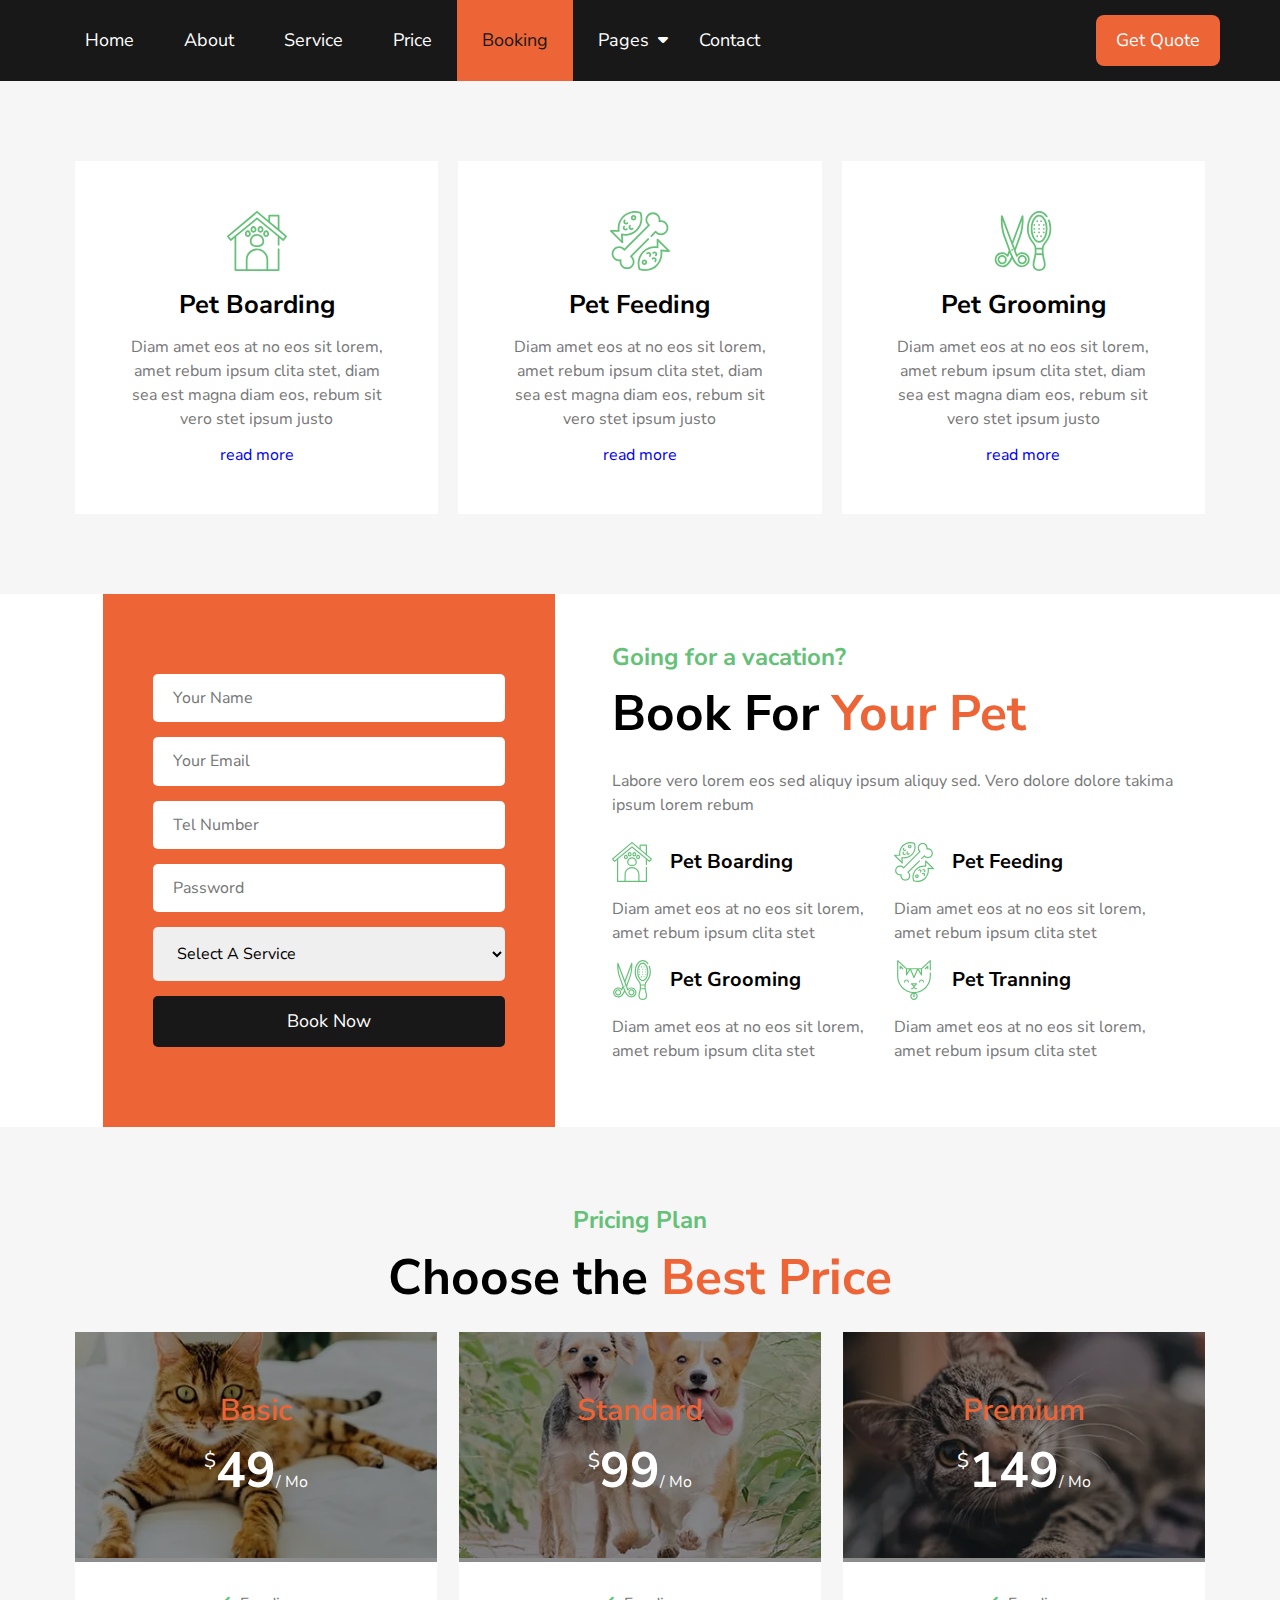
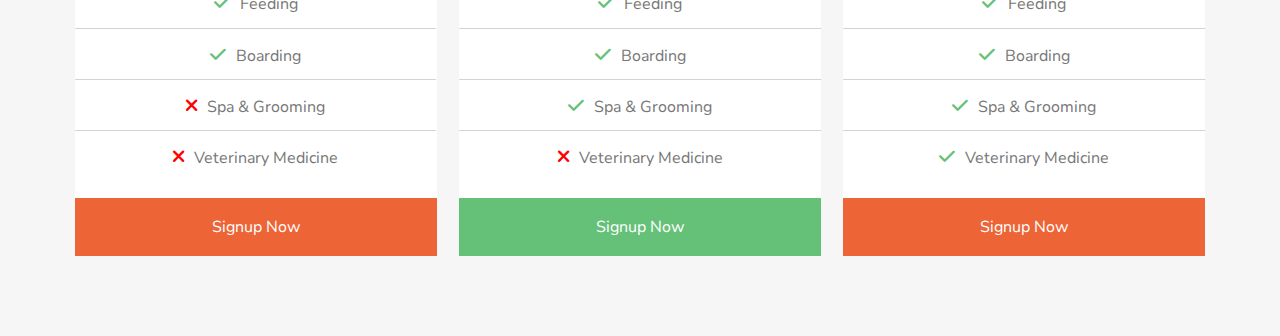
<file: booking.html>
<!DOCTYPE html>
<html lang="en">
<head>
    <meta charset="UTF-8">
    <meta http-equiv="X-UA-Compatible" content="IE=edge">
    <meta name="viewport" content="width=device-width, initial-scale=1.0">
    <meta name="description" content="this page is for best pet services">
    <title>Pet Lover</title>
    <!-- Main Template Css File -->
    <link rel="stylesheet" href="css/style.css" type="text/css">
    <!-- Render All Elements Normally -->
    <link rel="stylesheet" href="css/normalize.css">
    <!-- Font Awesome Library-->
    <link rel="stylesheet" href="css/all.min.css">
    <!-- Google Fonts -->
    <link rel="preconnect" href="https://fonts.googleapis.com">
<link rel="preconnect" href="https://fonts.gstatic.com" crossorigin>
<link href="https://fonts.googleapis.com/css2?family=Nunito+Sans:ital,wght@0,300;0,400;0,600;0,700;0,800;0,900;1,200;1,600;1,800&display=swap" rel="stylesheet">
</head>
<body>
    <!-- Start header -->
    <header>
            <nav>
                <h1><span>Safety</span>First</h1>
                <i class="fa-solid fa-bars toggle-bar fa-2x"></i>
                <ul>
                    <li><a href="index.html">Home</a></li>
                    <li><a href="about.html">About</a></li>
                    <li><a href="service.html">Service</a></li>
                    <li><a href="Price.html">Price</a></li>
                    <li><a href="booking.html" class="active">Booking</a></li>
                    <li class="menu">
                        <a href="#">Pages</a>
                        <ul class="submenu">
                            <li><a href="petblog.html">Pet Blog</a></li>
                            <li><a href="BlogDetail.html">Blog Detail</a></li>
                        </ul>
                    </li>
                    <li><a href="Contact.html">Contact</a></li>
                </ul>
                <a href="#" class="quote">Get Quote</a>
            </nav>
    </header>
    <!-- End header -->
    <!-- Start Services -->
    <div class="services">
        <div class="container">
            <div class="sevices-content">
                <div class="serv">
                    <img class="serv-svg" src="icon/house.svg" alt="house">
                    <h3>Pet Boarding</h3>
                    <p>Diam amet eos at no eos sit lorem, amet rebum ipsum clita stet,
                        diam sea est magna diam eos, rebum sit vero stet ipsum justo
                    </p>
                        <a href="#" class="read-more">read more</a>
                </div>
                <div class="serv">
                    <img class="serv-svg" src="icon/food.svg" alt="food">
                    <h3>Pet Feeding</h3>
                    <p>Diam amet eos at no eos sit lorem, amet rebum ipsum clita stet,
                        diam sea est magna diam eos, rebum sit vero stet ipsum justo
                    </p>
                        <a href="#" class="read-more">read more</a>
                </div>
                <div class="serv">
                    <img class="serv-svg" src="icon/grooming.svg" alt="grooming">
                    <h3>Pet Grooming</h3>
                    <p>Diam amet eos at no eos sit lorem, amet rebum ipsum clita stet,
                        diam sea est magna diam eos, rebum sit vero stet ipsum justo
                    </p>
                        <a href="#" class="read-more">read more</a>
                </div>
            </div>
        </div>
    </div>
    <!-- End Services -->
    <!-- Start Book -->
    <div class="booking booking2">
        <div class="container">
            <div class="booking-content">
                <form>
                    <input class="main-input" type="text" name="name" placeholder="Your Name" required>
                    <input class="main-input" type="Email" name="mail" placeholder="Your Email" required>
                    <input class="main-input" type="tel" name="telephone" placeholder="Tel Number" required>
                    <input class="main-input" type="password" name="password" placeholder="Password" required>
                        <select class="main-input" name="services" required>
                            <option value="">Select A Service</option>
                            <option value="Service 1">Service 1</option>
                            <option value="Service 2">Service 2</option>
                            <option value="Service 3">Service 3</option>
                        </select>
                    <input class="main-input" type="submit" value="Book Now">
                </form>
            <div class="info">
                <div class="main-heading">
                    <h3>Going for a vacation?</h3>
                    <h4>Book For <span class="span2">Your Pet</span></h4>
                </div>
                <p class="defination">Labore vero lorem eos sed aliquy ipsum aliquy sed. Vero dolore dolore takima ipsum lorem rebum</p>
                <div class="info-content">
                    <div class="col">
                        <div class="info-box">
                            <div class="heading-image">
                            <img class="svg.img" src="icon/house.svg" alt="dog-house">
                            <h5>Pet Boarding</h5>
                            </div>
                            <p>Diam amet eos at no eos sit lorem, amet rebum ipsum clita stet</p>
                        </div>
                        <div class="info-box">
                            <div class="heading-image">
                            <img class="svg.img" src="icon/grooming.svg" alt="grooming">
                            <h5>Pet Grooming</h5>
                            </div>
                            <p>Diam amet eos at no eos sit lorem, amet rebum ipsum clita stet</p>
                        </div>
                    </div>
                    <div class="col">
                        <div class="info-box">
                            <div class="heading-image">
                            <img class="svg.img" src="icon/food.svg" alt="food">
                            <h5>Pet Feeding</h5>
                            </div>
                            <p>Diam amet eos at no eos sit lorem, amet rebum ipsum clita stet</p>
                        </div>
                        <div class="info-box">
                            <div class="heading-image">
                            <img class="svg.img" src="icon/trainning.svg" alt="toy">
                            <h5>Pet Tranning</h5>
                            </div>
                            <p>Diam amet eos at no eos sit lorem, amet rebum ipsum clita stet</p>
                            </div>
                        </div>
                    </div>
                </div>
            </div>
        </div>
    </div>
    <!-- End Book -->
    <!-- Start Pricing -->
    <div class="pricing">
        <div class="container">
            <div class="main-heading">
                <h3>Pricing Plan</h3>
                <h4>Choose the <span class="span2">Best Price</span></h4>
            </div>
            <div class="plans">
                <div class="plan">
                    <div class="head">
                        <img src="images/price-1.webp" alt="price-1">
                        <div class="text">
                        <h3>Basic</h3>
                        <span>49</span>
                        </div>
                    </div>
                    <ul class="price1">
                        <li>Feeding</li>
                        <li>Boarding</li>
                        <li>Spa & Grooming</li>
                        <li>Veterinary Medicine</li>
                    </ul>
                    <div class="foot">
                        <a class="signup-now1" href="#">Signup Now</a>
                    </div>
                </div>
                <div class="plan">
                    <div class="head">
                        <img src="images/price-2.webp" alt="price-2">
                        <div class="text">
                        <h3>Standard</h3>
                        <span>99</span>
                    </div>
                    </div>
                    <ul class="price2">
                        <li>Feeding</li>
                        <li>Boarding</li>
                        <li>Spa & Grooming</li>
                        <li>Veterinary Medicine</li>
                    </ul>
                    <div class="foot">
                        <a class="signup-now2" href="#">Signup Now</a>
                    </div>
                </div>
                <div class="plan">
                    <div class="head">
                        <img src="images/price-3.webp" alt="price-3">
                        <div class="text">
                        <h3>Premium</h3>
                        <span>149</span>
                        </div>
                    </div>
                    <ul class="price3">
                        <li>Feeding</li>
                        <li>Boarding</li>
                        <li>Spa & Grooming</li>
                        <li>Veterinary Medicine</li>
                    </ul>
                    <div class="foot">
                        <a class="signup-now3" href="#">Signup Now</a>
                    </div>
                </div>
            </div>
        </div>
    </div>
    <!-- End Pricing -->
</body>
</html>
</file>
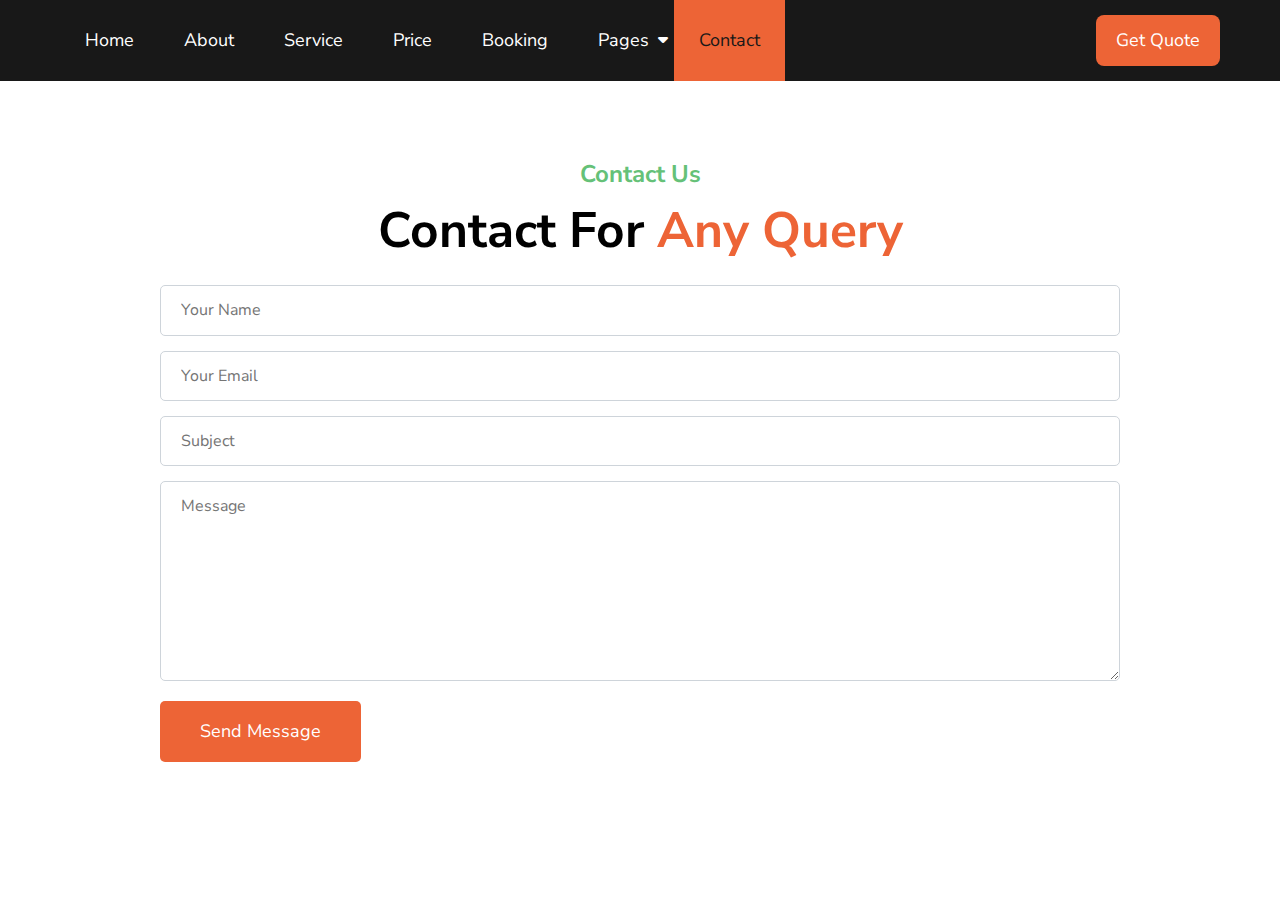
<file: Contact.html>
<!DOCTYPE html>
<html lang="en">
<head>
    <meta charset="UTF-8">
    <meta http-equiv="X-UA-Compatible" content="IE=edge">
    <meta name="viewport" content="width=device-width, initial-scale=1.0">
    <meta name="description" content="this page is for best pet services">
    <title>Pet Lover</title>
    <!-- Main Template Css File -->
    <link rel="stylesheet" href="css/style.css" type="text/css">
    <!-- Render All Elements Normally -->
    <link rel="stylesheet" href="css/normalize.css">
    <!-- Font Awesome Library-->
    <link rel="stylesheet" href="css/all.min.css">
    <!-- Google Fonts -->
    <link rel="preconnect" href="https://fonts.googleapis.com">
<link rel="preconnect" href="https://fonts.gstatic.com" crossorigin>
<link href="https://fonts.googleapis.com/css2?family=Nunito+Sans:ital,wght@0,300;0,400;0,600;0,700;0,800;0,900;1,200;1,600;1,800&display=swap" rel="stylesheet">
</head>
<body>
    <!-- Start header -->
    <header>
            <nav>
                <h1><span>Safety</span>First</h1>
                <i class="fa-solid fa-bars toggle-bar fa-2x"></i>
                <ul>
                    <li><a href="index.html">Home</a></li>
                    <li><a href="about.html">About</a></li>
                    <li><a href="service.html">Service</a></li>
                    <li><a href="Price.html">Price</a></li>
                    <li><a href="booking.html">Booking</a></li>
                    <li class="menu">
                        <a href="#">Pages</a>
                        <ul class="submenu">
                            <li><a href="petblog.html">Pet Blog</a></li>
                            <li><a href="BlogDetail.html">Blog Detail</a></li>
                        </ul>
                    </li>
                    <li><a href="Contact.html" class="active">Contact</a></li>
                </ul>
                <a href="#" class="quote">Get Quote</a>
            </nav>
    </header>
    <!-- End header -->
    <!-- Start Contact form -->
    <div class="contact-form">
        <div class="container">
            <div class="main-heading">
                <h3>Contact Us</h3>
                <h4>Contact For <span class="span2">Any Query</span></h4>
            </div>
            <form>
                <input type="text" class="main-form" name="Name" placeholder="Your Name" required>
                <input type="email" class="main-form" name="email" placeholder="Your Email" required>
                <input type="text" class="main-form" name="subject" placeholder="Subject" required>
                <textarea class="main-form" name="Message" placeholder="Message"></textarea>
                <input type="submit" value="Send Message">
            </form>
        </div>
    </div>
    <!-- End Contact form -->
</body>
</html>
</file>
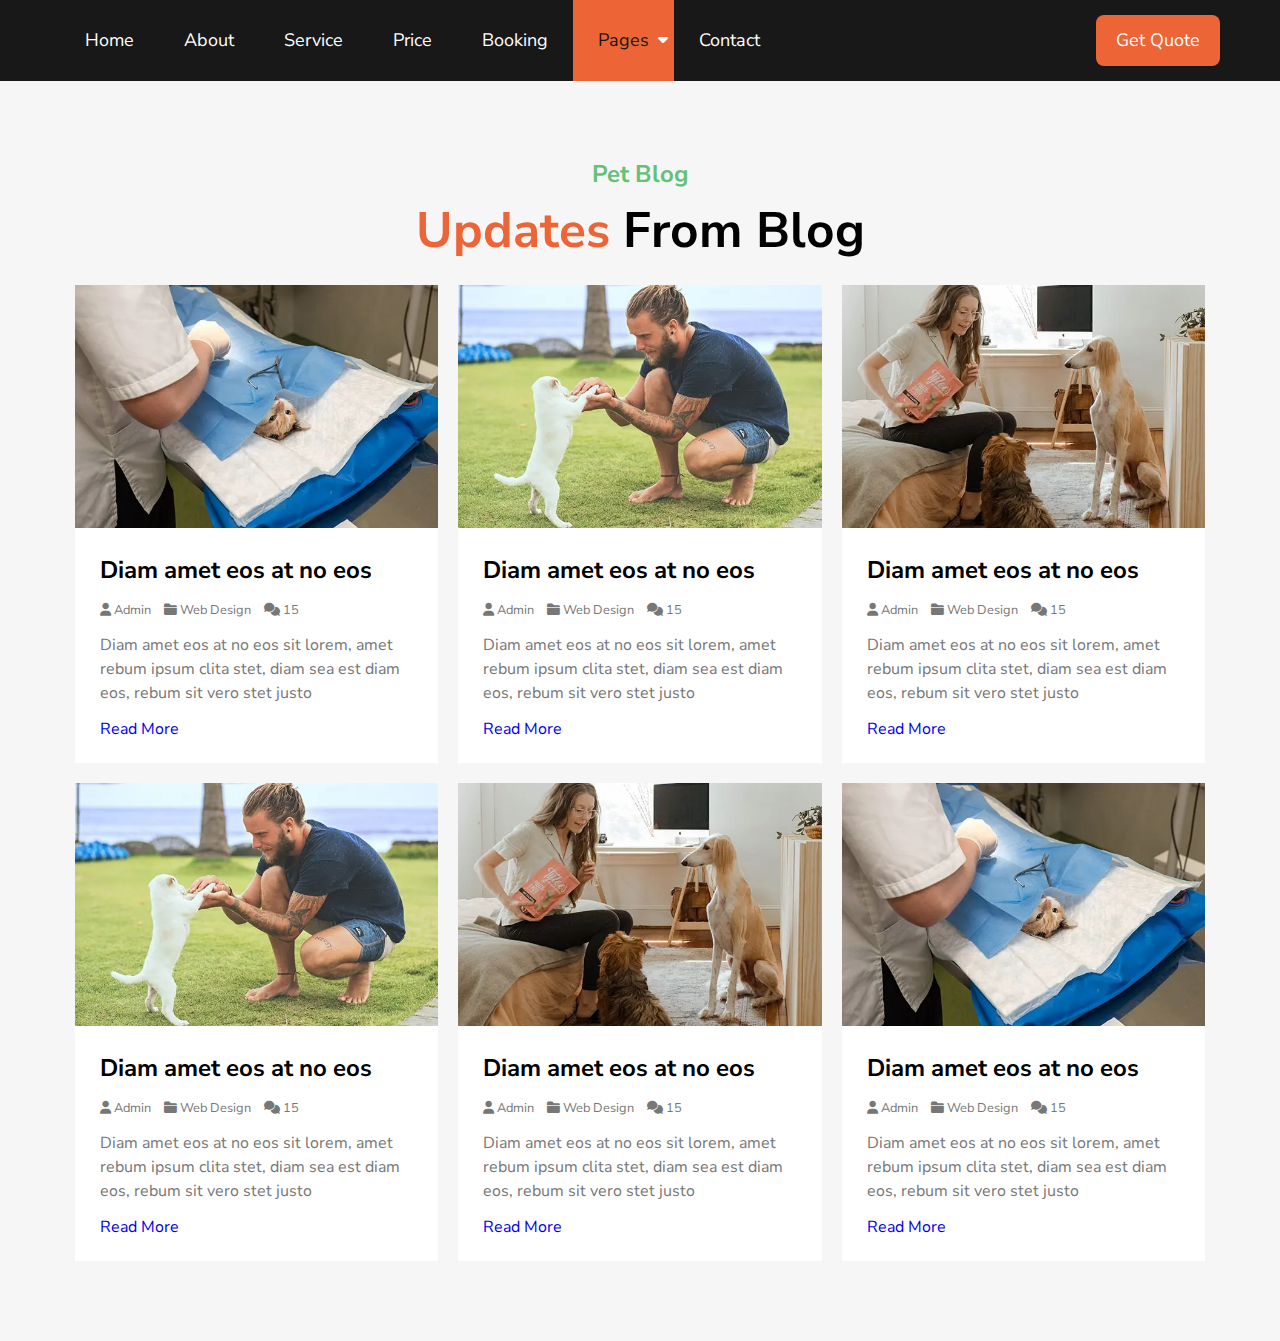
<file: petblog.html>
<!DOCTYPE html>
<html lang="en">
<head>
    <meta charset="UTF-8">
    <meta http-equiv="X-UA-Compatible" content="IE=edge">
    <meta name="viewport" content="width=device-width, initial-scale=1.0">
    <meta name="description" content="this page is for best pet services">
    <title>Pet Lover</title>
    <!-- Main Template Css File -->
    <link rel="stylesheet" href="css/style.css" type="text/css">
    <!-- Render All Elements Normally -->
    <link rel="stylesheet" href="css/normalize.css">
    <!-- Font Awesome Library-->
    <link rel="stylesheet" href="css/all.min.css">
    <!-- Google Fonts -->
    <link rel="preconnect" href="https://fonts.googleapis.com">
<link rel="preconnect" href="https://fonts.gstatic.com" crossorigin>
<link href="https://fonts.googleapis.com/css2?family=Nunito+Sans:ital,wght@0,300;0,400;0,600;0,700;0,800;0,900;1,200;1,600;1,800&display=swap" rel="stylesheet">
</head>
<body>
    <!-- Start header -->
    <header>
            <nav>
                <h1><span>Safety</span>First</h1>
                <i class="fa-solid fa-bars toggle-bar fa-2x"></i>
                <ul>
                    <li><a href="index.html">Home</a></li>
                    <li><a href="about.html">About</a></li>
                    <li><a href="service.html">Service</a></li>
                    <li><a href="Price.html">Price</a></li>
                    <li><a href="booking.html">Booking</a></li>
                    <li class="menu">
                        <a href="#" class="active">Pages</a>
                        <ul class="submenu">
                            <li><a href="petblog.html">Pet Blog</a></li>
                            <li><a href="BlogDetail.html">Blog Detail</a></li>
                        </ul>
                    </li>
                    <li><a href="Contact.html">Contact</a></li>
                </ul>
                <a href="#" class="quote">Get Quote</a>
            </nav>
    </header>
    <!-- End header -->
    <!-- Start Pet Blog -->
    <div class="pet-blog">
        <div class="container">
            <div class="main-heading">
                <h3>Pet Blog</h3>
                <h4><span class="span2">Updates</span> From Blog</h4>
            </div>
            <div class="blog-content">
                <div class="card">
                    <img src="images/blog-1.webp" alt="blog-1">
                    <div class="text">
                        <h3>Diam amet eos at no eos</h3>
                    <div class="icon-blog">
                    <small>
                        <i class="fa-solid fa-user"></i>
                        Admin
                    </small>
                    <small>
                        <i class="fa-solid fa-folder"></i>
                        Web Design
                    </small>
                    <small>
                        <i class="fa-solid fa-comments"></i>
                        15
                    </small>
                    </div>
                    <p>Diam amet eos at no eos sit lorem, amet rebum ipsum clita stet, diam sea est diam eos,
                        rebum sit vero stet justo</p>
                        <a class="link-blog" href="#">Read More</a>
                    </div>
                </div>
                <div class="card">
                    <img src="images/blog-2.webp" alt="blog-2">
                    <div class="text">
                        <h3>Diam amet eos at no eos</h3>
                    <div class="icon-blog">
                    <small>
                        <i class="fa-solid fa-user"></i>
                        Admin
                    </small>
                    <small>
                        <i class="fa-solid fa-folder"></i>
                        Web Design
                    </small>
                    <small>
                        <i class="fa-solid fa-comments"></i>
                        15
                    </small>
                    </div>
                    <p>Diam amet eos at no eos sit lorem, amet rebum ipsum clita stet, diam sea est diam eos,
                        rebum sit vero stet justo</p>
                        <a class="link-blog" href="#">Read More</a>
                    </div>
                </div>
                <div class="card">
                    <img src="images/blog-3.webp" alt="blog-3">
                    <div class="text">
                        <h3>Diam amet eos at no eos</h3>
                    <div class="icon-blog">
                    <small>
                        <i class="fa-solid fa-user"></i>
                        Admin
                    </small>
                    <small>
                        <i class="fa-solid fa-folder"></i>
                        Web Design
                    </small>
                    <small>
                        <i class="fa-solid fa-comments"></i>
                        15
                    </small>
                    </div>
                    <p>Diam amet eos at no eos sit lorem, amet rebum ipsum clita stet, diam sea est diam eos,
                        rebum sit vero stet justo</p>
                        <a class="link-blog" href="#">Read More</a>
                    </div>
                </div>
                <div class="card">
                    <img src="images/blog-2.webp" alt="blog-2">
                    <div class="text">
                        <h3>Diam amet eos at no eos</h3>
                    <div class="icon-blog">
                    <small>
                        <i class="fa-solid fa-user"></i>
                        Admin
                    </small>
                    <small>
                        <i class="fa-solid fa-folder"></i>
                        Web Design
                    </small>
                    <small>
                        <i class="fa-solid fa-comments"></i>
                        15
                    </small>
                    </div>
                    <p>Diam amet eos at no eos sit lorem, amet rebum ipsum clita stet, diam sea est diam eos,
                        rebum sit vero stet justo</p>
                        <a class="link-blog" href="#">Read More</a>
                    </div>
                </div>
                <div class="card">
                    <img src="images/blog-3.webp" alt="blog-3">
                    <div class="text">
                        <h3>Diam amet eos at no eos</h3>
                    <div class="icon-blog">
                    <small>
                        <i class="fa-solid fa-user"></i>
                        Admin
                    </small>
                    <small>
                        <i class="fa-solid fa-folder"></i>
                        Web Design
                    </small>
                    <small>
                        <i class="fa-solid fa-comments"></i>
                        15
                    </small>
                    </div>
                    <p>Diam amet eos at no eos sit lorem, amet rebum ipsum clita stet, diam sea est diam eos,
                        rebum sit vero stet justo</p>
                        <a class="link-blog" href="#">Read More</a>
                    </div>
                </div>
                <div class="card">
                    <img src="images/blog-1.webp" alt="blog-1">
                    <div class="text">
                        <h3>Diam amet eos at no eos</h3>
                    <div class="icon-blog">
                    <small>
                        <i class="fa-solid fa-user"></i>
                        Admin
                    </small>
                    <small>
                        <i class="fa-solid fa-folder"></i>
                        Web Design
                    </small>
                    <small>
                        <i class="fa-solid fa-comments"></i>
                        15
                    </small>
                    </div>
                    <p>Diam amet eos at no eos sit lorem, amet rebum ipsum clita stet, diam sea est diam eos,
                        rebum sit vero stet justo</p>
                        <a class="link-blog" href="#">Read More</a>
                    </div>
                </div>
            </div>
        </div>
    </div>
    <!-- End Pet Blog -->
</body>
</html>
</file>
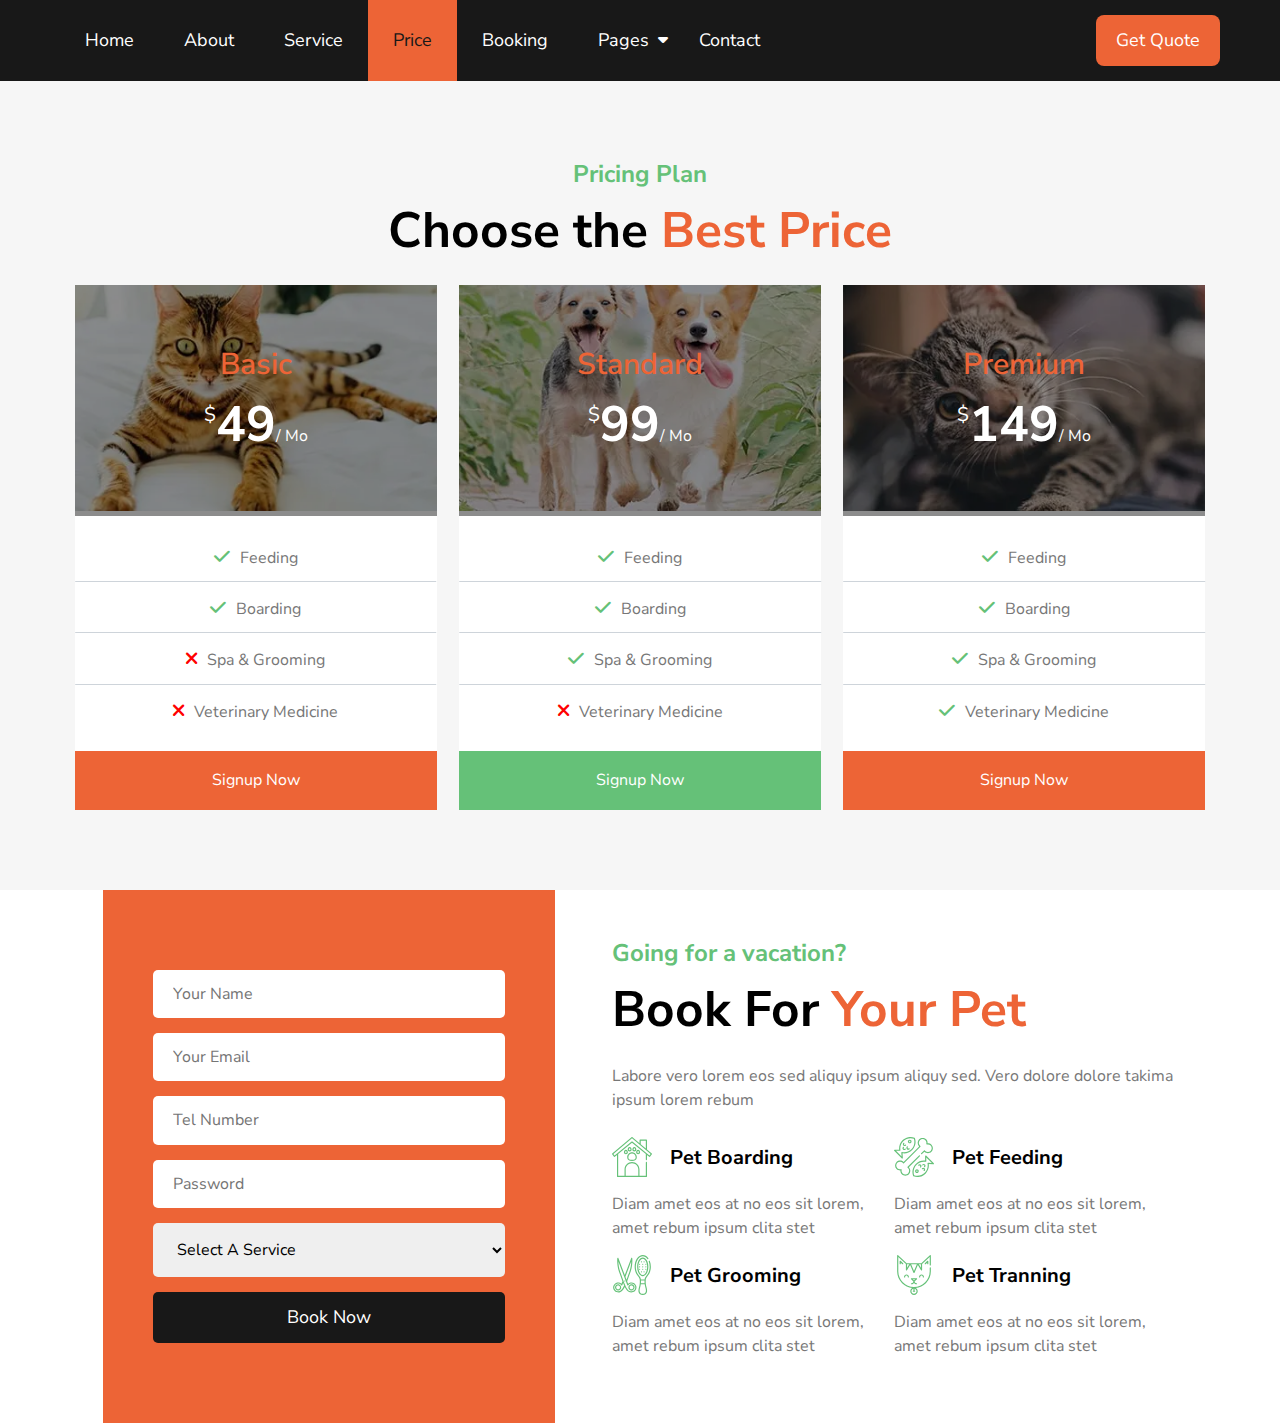
<file: Price.html>
<!DOCTYPE html>
<html lang="en">
<head>
    <meta charset="UTF-8">
    <meta http-equiv="X-UA-Compatible" content="IE=edge">
    <meta name="viewport" content="width=device-width, initial-scale=1.0">
    <meta name="description" content="this page is for best pet services">
    <title>Pet Lover</title>
    <!-- Main Template Css File -->
    <link rel="stylesheet" href="css/style.css" type="text/css">
    <!-- Render All Elements Normally -->
    <link rel="stylesheet" href="css/normalize.css">
    <!-- Font Awesome Library-->
    <link rel="stylesheet" href="css/all.min.css">
    <!-- Google Fonts -->
    <link rel="preconnect" href="https://fonts.googleapis.com">
<link rel="preconnect" href="https://fonts.gstatic.com" crossorigin>
<link href="https://fonts.googleapis.com/css2?family=Nunito+Sans:ital,wght@0,300;0,400;0,600;0,700;0,800;0,900;1,200;1,600;1,800&display=swap" rel="stylesheet">
</head>
<body>
    <!-- Start header -->
    <header>
            <nav>
                <h1><span>Safety</span>First</h1>
                <i class="fa-solid fa-bars toggle-bar fa-2x"></i>
                <ul>
                    <li><a href="index.html">Home</a></li>
                    <li><a href="about.html">About</a></li>
                    <li><a href="service.html">Service</a></li>
                    <li><a href="Price.html" class="active">Price</a></li>
                    <li><a href="booking.html">Booking</a></li>
                    <li class="menu">
                        <a href="#">Pages</a>
                        <ul class="submenu">
                            <li><a href="petblog.html">Pet Blog</a></li>
                            <li><a href="BlogDetail.html">Blog Detail</a></li>
                        </ul>
                    </li>
                    <li><a href="Contact.html">Contact</a></li>
                </ul>
                <a href="#" class="quote">Get Quote</a>
            </nav>
    </header>
    <!-- End header -->
    <!-- Start Pricing -->
    <div class="pricing">
        <div class="container">
            <div class="main-heading">
                <h3>Pricing Plan</h3>
                <h4>Choose the <span class="span2">Best Price</span></h4>
            </div>
            <div class="plans">
                <div class="plan">
                    <div class="head">
                        <img src="images/price-1.webp" alt="price-1">
                        <div class="text">
                        <h3>Basic</h3>
                        <span>49</span>
                        </div>
                    </div>
                    <ul class="price1">
                        <li>Feeding</li>
                        <li>Boarding</li>
                        <li>Spa & Grooming</li>
                        <li>Veterinary Medicine</li>
                    </ul>
                    <div class="foot">
                        <a class="signup-now1" href="#">Signup Now</a>
                    </div>
                </div>
                <div class="plan">
                    <div class="head">
                        <img src="images/price-2.webp" alt="price-2">
                        <div class="text">
                        <h3>Standard</h3>
                        <span>99</span>
                    </div>
                    </div>
                    <ul class="price2">
                        <li>Feeding</li>
                        <li>Boarding</li>
                        <li>Spa & Grooming</li>
                        <li>Veterinary Medicine</li>
                    </ul>
                    <div class="foot">
                        <a class="signup-now2" href="#">Signup Now</a>
                    </div>
                </div>
                <div class="plan">
                    <div class="head">
                        <img src="images/price-3.webp" alt="price-3">
                        <div class="text">
                        <h3>Premium</h3>
                        <span>149</span>
                        </div>
                    </div>
                    <ul class="price3">
                        <li>Feeding</li>
                        <li>Boarding</li>
                        <li>Spa & Grooming</li>
                        <li>Veterinary Medicine</li>
                    </ul>
                    <div class="foot">
                        <a class="signup-now3" href="#">Signup Now</a>
                    </div>
                </div>
            </div>
        </div>
    </div>
    <!-- End Pricing -->
    <!-- Start Book -->
    <div class="booking booking1">
        <div class="container">
            <div class="booking-content">
                <form>
                    <input class="main-input" type="text" name="name" placeholder="Your Name" required>
                    <input class="main-input" type="Email" name="mail" placeholder="Your Email" required>
                    <input class="main-input" type="tel" name="telephone" placeholder="Tel Number" required>
                    <input class="main-input" type="password" name="password" placeholder="Password" required>
                        <select class="main-input" name="services">
                            <option selected>Select A Service</option>
                            <option value="Service 1">Service 1</option>
                            <option value="Service 2">Service 2</option>
                            <option value="Service 3">Service 3</option>
                        </select>
                    <input class="main-input" type="submit" value="Book Now">
                </form>
            <div class="info">
                <div class="main-heading">
                    <h3>Going for a vacation?</h3>
                    <h4>Book For <span class="span2">Your Pet</span></h4>
                </div>
                <p class="defination">Labore vero lorem eos sed aliquy ipsum aliquy sed. Vero dolore dolore takima ipsum lorem rebum</p>
                <div class="info-content">
                    <div class="col">
                        <div class="info-box">
                            <div class="heading-image">
                            <img class="svg.img" src="icon/house.svg" alt="dog-house">
                            <h5>Pet Boarding</h5>
                            </div>
                            <p>Diam amet eos at no eos sit lorem, amet rebum ipsum clita stet</p>
                        </div>
                        <div class="info-box">
                            <div class="heading-image">
                            <img class="svg.img" src="icon/grooming.svg" alt="grooming">
                            <h5>Pet Grooming</h5>
                            </div>
                            <p>Diam amet eos at no eos sit lorem, amet rebum ipsum clita stet</p>
                        </div>
                    </div>
                    <div class="col">
                        <div class="info-box">
                            <div class="heading-image">
                            <img class="svg.img" src="icon/food.svg" alt="food">
                            <h5>Pet Feeding</h5>
                            </div>
                            <p>Diam amet eos at no eos sit lorem, amet rebum ipsum clita stet</p>
                        </div>
                        <div class="info-box">
                            <div class="heading-image">
                            <img class="svg.img" src="icon/trainning.svg" alt="toy">
                            <h5>Pet Tranning</h5>
                            </div>
                            <p>Diam amet eos at no eos sit lorem, amet rebum ipsum clita stet</p>
                            </div>
                        </div>
                    </div>
                </div>
            </div>
        </div>
    </div>
    <!-- End Book -->
</body>
</html>
</file>
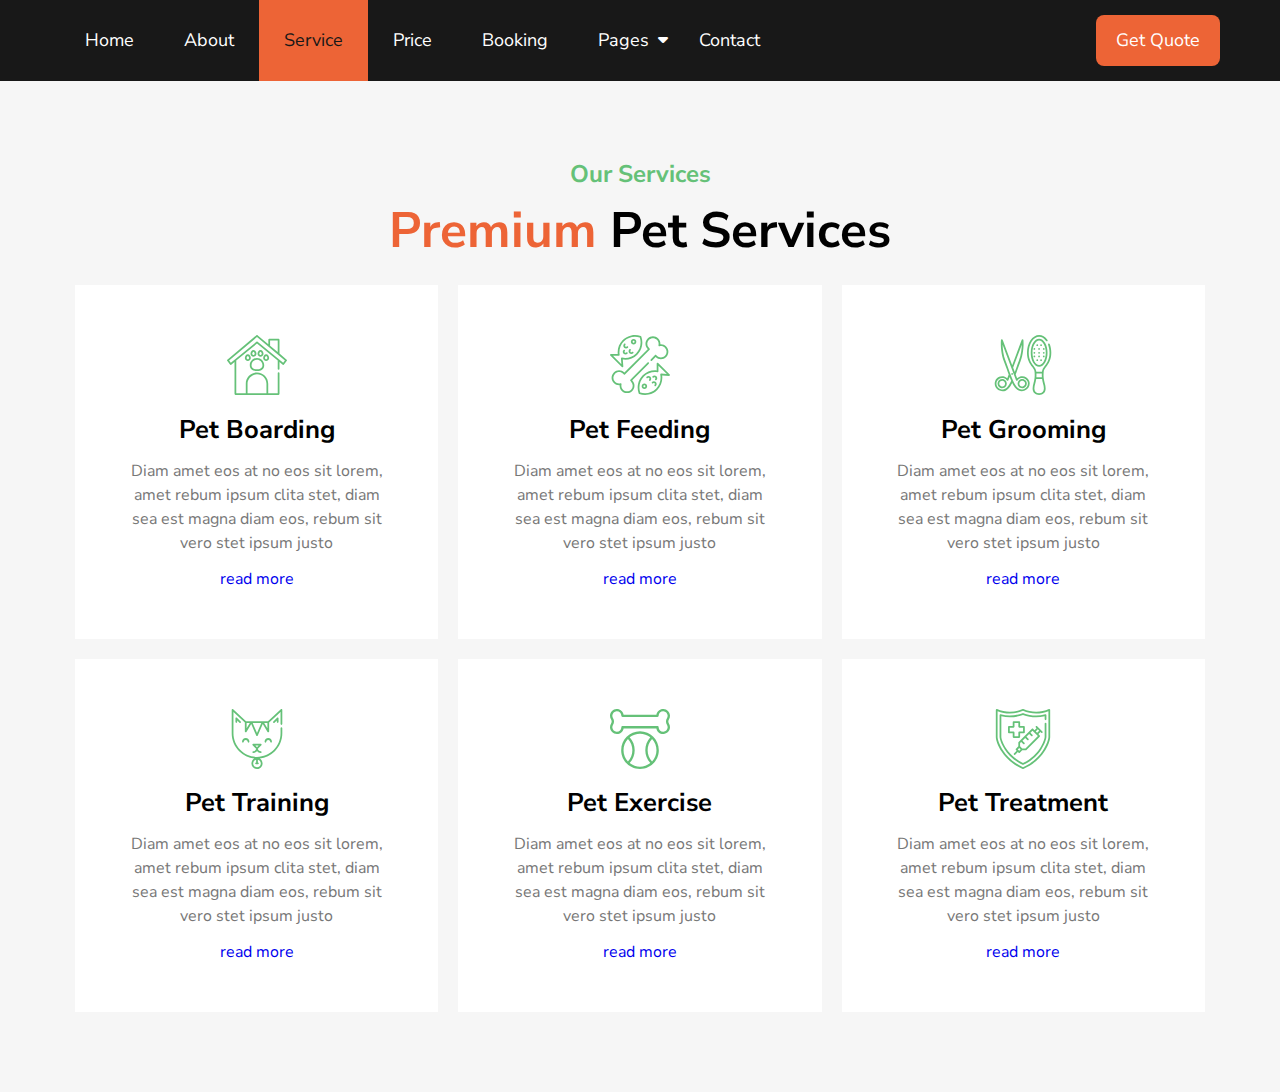
<file: service.html>
<!DOCTYPE html>
<html lang="en">
<head>
    <meta charset="UTF-8">
    <meta http-equiv="X-UA-Compatible" content="IE=edge">
    <meta name="viewport" content="width=device-width, initial-scale=1.0">
    <meta name="description" content="this page is for best pet services">
    <title>Pet Lover</title>
    <!-- Main Template Css File -->
    <link rel="stylesheet" href="css/style.css" type="text/css">
    <!-- Render All Elements Normally -->
    <link rel="stylesheet" href="css/normalize.css">
    <!-- Font Awesome Library-->
    <link rel="stylesheet" href="css/all.min.css">
    <!-- Google Fonts -->
    <link rel="preconnect" href="https://fonts.googleapis.com">
<link rel="preconnect" href="https://fonts.gstatic.com" crossorigin>
<link href="https://fonts.googleapis.com/css2?family=Nunito+Sans:ital,wght@0,300;0,400;0,600;0,700;0,800;0,900;1,200;1,600;1,800&display=swap" rel="stylesheet">
</head>
<body>
    <!-- Start header -->
    <header>
            <nav>
                <h1><span>Safety</span>First</h1>
                <i class="fa-solid fa-bars toggle-bar fa-2x"></i>
                <ul>
                    <li><a href="index.html">Home</a></li>
                    <li><a href="about.html">About</a></li>
                    <li><a href="service.html" class="active">Service</a></li>
                    <li><a href="Price.html">Price</a></li>
                    <li><a href="booking.html">Booking</a></li>
                    <li class="menu">
                        <a href="#">Pages</a>
                        <ul class="submenu">
                            <li><a href="petblog.html">Pet Blog</a></li>
                            <li><a href="BlogDetail.html">Blog Detail</a></li>
                        </ul>
                    </li>
                    <li><a href="Contact.html">Contact</a></li>
                </ul>
                <a href="#" class="quote">Get Quote</a>
            </nav>
    </header>
    <!-- End header -->
    <!-- Start Services -->
    <div class="services">
        <div class="container">
            <div class="main-heading">
                <h3>Our Services</h3>
                <h4><span class="span2">Premium</span> Pet Services</h4>
            </div>
            <div class="sevices-content">
                <div class="serv">
                    <img class="serv-svg" src="icon/house.svg" alt="house">
                    <h3>Pet Boarding</h3>
                    <p>Diam amet eos at no eos sit lorem, amet rebum ipsum clita stet,
                        diam sea est magna diam eos, rebum sit vero stet ipsum justo
                    </p>
                        <a href="#" class="read-more">read more</a>
                </div>
                <div class="serv">
                    <img class="serv-svg" src="icon/food.svg" alt="food">
                    <h3>Pet Feeding</h3>
                    <p>Diam amet eos at no eos sit lorem, amet rebum ipsum clita stet,
                        diam sea est magna diam eos, rebum sit vero stet ipsum justo
                    </p>
                        <a href="#" class="read-more">read more</a>
                </div>
                <div class="serv">
                    <img class="serv-svg" src="icon/grooming.svg" alt="grooming">
                    <h3>Pet Grooming</h3>
                    <p>Diam amet eos at no eos sit lorem, amet rebum ipsum clita stet,
                        diam sea est magna diam eos, rebum sit vero stet ipsum justo
                    </p>
                        <a href="#" class="read-more">read more</a>
                </div>
                <div class="serv">
                    <img class="serv-svg" src="icon/trainning.svg" alt="Training">
                    <h3>Pet Training</h3>
                    <p>Diam amet eos at no eos sit lorem, amet rebum ipsum clita stet,
                        diam sea est magna diam eos, rebum sit vero stet ipsum justo
                    </p>
                        <a href="#" class="read-more">read more</a>
                </div>
                <div class="serv">
                    <img class="serv-svg" src="icon/exercise.svg" alt="toy">
                    <h3>Pet Exercise</h3>
                    <p>Diam amet eos at no eos sit lorem, amet rebum ipsum clita stet,
                        diam sea est magna diam eos, rebum sit vero stet ipsum justo
                    </p>
                        <a href="#" class="read-more">read more</a>
                </div>
                <div class="serv">
                    <img  class="serv-svg" src="icon/treatment.svg" alt="vaccine">
                    <h3>Pet Treatment</h3>
                    <p>Diam amet eos at no eos sit lorem, amet rebum ipsum clita stet,
                        diam sea est magna diam eos, rebum sit vero stet ipsum justo
                    </p>
                        <a href="#" class="read-more">read more</a>
                </div>
            </div>
        </div>
    </div>
    <!-- End Services -->
</body>
</html>
</file>
<file: css/style.css>
/* Start Variables */
:root{
    --primary: #ed6436;
    --secondary: #65c178;
    --dark: #181818;
    --white: #ffffff;
    --light-gray: #f6f6f6;
    --Grey-Goose: #CED4DA;
    --gray: #777;
    --section-padding: 80px;
    --main-transition: .5s;
    --line-hg: 1.5;
}
/* End Variables */
/* Start Components */
.main-heading h3{
    color: var(--secondary);
    font-size: clamp(1.5rem, .5vw + 1rem, 12rem);
    margin-bottom: 15px;
}
.main-heading h3 + h4{
    font-size: clamp(2rem, 2vw + 1.5rem, 12rem);
    margin-bottom: 25px;
}
.main-heading h3 + h4 .span1{
    color: var(--secondary);
}
.main-heading h3 + h4 .span2{
    color: var(--primary);
}
/* end Components */
/* Start Global Rules */
* {
    -webkit-box-sizing: border-box;
    -moz-box-sizing: border-box;
    box-sizing: border-box;
    padding: 0;
    margin: 0;
}
body{
    font-family: 'Nunito Sans', sans-serif;
}
a{
    text-decoration: none;
}
li{
    list-style: none;
}
p {
    line-height: var(--line-hg);
    color: var(--gray);
}
button,
input[type="submit"] {
    cursor: pointer;
    border: none;
    border-radius: 5px;
}
.read-more-link {
    color: var(--primary);
    font-weight: 700;
}
*:focus {
    outline: none;
}
.container{
    padding-left: 20px;
    padding-right: 20px;
    margin-left: auto;
    margin-right: auto;
}
/* Small Screen */
@media (min-width: 768px) {
    .container {
        width: 750px;
    }
}
/* Medium Screen */
@media (min-width: 992px) {
    .container {
        width: 970px;
    }
}
/* Large Screen */
@media (min-width: 1200px) {
    .container {
        width: 1170px;
    }
}
/* End Global Rules */
/* Start header */
header{
    background-color: var(--dark);
    position: relative;
    padding-left: 60px;
    padding-right: 60px;
    z-index: 100;
}
@media (max-width: 992px){
    header{
        padding-left: 20px;
        padding-right: 20px;
    }
}
header nav{
    display: flex;
    justify-content: space-between;
    align-items: center;
}
header nav h1{
    color: var(--white);
    font-style: italic;
    font-size: clamp( 1.5rem, 1vw + 1rem, 12rem );
}
@media (min-width: 992px){
    header nav h1{
        display: none;
    }
}
header nav h1 span{
    color: var(--primary);
}
header nav .toggle-bar{
    color: #a59d9a;
    padding: 2px;
    border: 1px solid var(--primary);
    border-radius: 5px;
}
@media (min-width: 992px){
    header nav .toggle-bar{
        display: none;
    }
}
header nav ul{
    display: flex;
}
@media (max-width: 992px){
    header nav ul{
        display: none;
}
    header nav .toggle-bar:hover + ul{
        display: flex;
        flex-direction: column;
        position: absolute;
        top: 100%;
        left: 0;
        width: 100%;
        background-color: var(--dark);
        z-index: 2;
}
    header nav ul a{
        padding: 15px !important; 
    }
}
header nav ul a{
    display: block;
    padding: 30px 25px;
    color: var(--white);
    font-size: 18px;
}
header nav ul a:hover,
header nav ul a.active{
    color: var(--dark);
    background-color: var(--primary);
}
header nav ul .menu{
    position: relative;
}
header nav ul .menu::before{
    font-family: 'fontawesome';
    content: "\f0d7";
    position: absolute;
    top: 30px;
    right: 6px;
    color: var(--white);
}
@media (max-width: 992px){
    header nav ul .menu::before{
        right: 25px;
        top: 15px;
    }
}
header nav ul .menu .submenu{
    flex-direction: column;
    position: absolute;
    width: 150px;
    display: none;
    border: 1px solid var(--Grey-Goose);
}
header nav ul .menu:focus-within .submenu{
    display: block;
    z-index: 1;
}
@media (max-width: 992px){
    header nav ul .menu .submenu{
        position: relative;
        width: 100%;
    }
}
header nav ul .menu .submenu a{
    padding: 15px;
    background-color: var(--white);
    color: var(--dark);
    font-size: 16px;
}
header nav ul .menu .submenu a:hover{
    background-color: var(--light-gray);
}
header .quote{
    display: block;
    color: var(--white);
    background-color: var(--primary);
    border-radius: 8px;
    padding: 15px 20px;
    font-size: 18px;
}
@media (max-width: 992px){
    header .quote{
        display: none;
    }
}
/* End header */
/* Start Landing */
.landing{
    background-image: url(../images/carousel-1.webp);
    background-size: cover;
    background-position: center;
    padding-top: 58%;
    position: relative;
}
.landing::before{
    content: "";
    position: absolute;
    left: 0;
    top: 0;
    width: 100%;
    height: 100%;
    background-color: rgb( 0 0 0 / 25% );
}
.landing .intro-text{
    position: absolute;
    left: 50%;
    top: 50%;
    -webkit-transform: translate( -50%, -50% );
    -moz-transform: translate( -50%, -50% );
    -ms-transform: translate( -50%, -50% );
    -o-transform: translate( -50%, -50% );
    transform: translate( -50%, -50% );
    text-align: center;
    color: var(--white);
    width: 900px;
    max-width: 100%;
}
.landing .intro-text .text{
    margin-bottom: 40px;
}
.landing .intro-text h2{
    font-size: clamp(.5rem, 1vw + 1.2rem, 12rem);
}
.landing .intro-text h3{
    font-size: clamp(.5rem, 4vw + 1rem, 12rem);
    margin-top: 25px;
    margin-bottom: 25px;
}
.landing .intro-text p{
    color: var(--white);
    font-size: 22px;
}
@media (max-width: 768px){
    .landing .intro-text{
        width: 500px;
    }
    .landing .intro-text h2,
    .landing .intro-text p{
        display: none;
    }
}
.landing .intro-text a{
    display: inline-block;
    color: var(--white);
    margin-bottom: 15px;
    padding: 10px 20px;
    border-radius: 5px;
    font-size: clamp(1rem, 1vw + .5rem, 12rem);
}
.landing .intro-text .Book-Now{
    background-color: var(--primary);
}
.landing .intro-text .Learn-Now{
    background-color: var(--secondary);
}
.landing .icon{
    color: var(--white);
    position: absolute;
    top: 50%;
    background-color: var(--primary);
    padding: 5px 10px;
    border-radius: 5px;
    cursor: pointer;
    -webkit-transform: translateY( -50%);
    -moz-transform: translateY( -50%);
    -ms-transform: translateY( -50%);
    -o-transform: translateY( -50%);
    transform: translateY( -50%);
    opacity: .5;
}
.landing .icon:hover{
    opacity: 1;
}
.landing .fa-angle-left{
    left: 40px;
}
.landing .fa-angle-right{
    right: 40px;
}
@media (max-width: 768px){
    .landing .fa-angle-left,
    .landing .fa-angle-right{
        display: none;
    }
}
/* End Landing */
/* Start Book */
.booking{
    background-color: var(--light-gray);
}
.booking .container .booking-content{
    display: flex;
    justify-content: space-around;
    flex-wrap: wrap;
}
@media (max-width: 992px){
    .booking .container .booking-content{
        flex-direction: column;
    }
}
.booking .container .booking-content form{
    flex-basis: 40%;
    background-color: var(--primary);
    padding: 80px 50px;
    z-index: 5;
}
.booking .container .booking-content form .main-input{
    display: block;
    padding: 15px 20px;
    width: 100%;
    margin-bottom: 15px;
    border-radius: 5px;
    border: none;
    caret-color: var(--primary);
}
.booking .container .booking-content input[type="submit"]{
    background-color: var(--dark);
    color: var(--white);
    font-size: 18px;
    margin: 0;
}
.booking .container .info{
    flex-basis: 50%;
    padding-top: 50px;
}
.booking .container .info .info-content{
    margin-top: 25px;
    display: flex;
}
@media (max-width: 992px){
    .booking .container .info .info-content{
        flex-direction: column;
    }
}
.booking .container .info .info-content .col .info-box{
    margin-bottom: 15px;
}
.booking .container .info .info-content .col .info-box .heading-image{
    display: flex;
    align-items: center;
}
.booking .container .info .info-content .col .info-box img{
    width: 40px;
    margin-right: 18px;
}
.booking .container .info .info-content .col .info-box h5{
    font-size: 20px;
    font-weight: bold;
}
.booking .container .info .info-content .col .info-box p{
    width: 90%;
    margin-top: 15px;
}
/* End Book */
/* Start About Us */
.about-us{
    padding-top: var(--section-padding);
    padding-bottom: var(--section-padding);
}
.about-us .container .about-us-content{
    display: flex;
    justify-content: space-between;
}
@media (max-width: 992px){
    .about-us .container .about-us-content{
        flex-direction: column;
    }
}
.about-us .container .about-us-content .about-us-info{
    flex-basis: 55%;
}
.about-us .container .about-us-content .about-us-info h5{
    font-size: clamp(1.2rem, .5vw + .8rem, 12rem);
    margin-bottom: 25px;
    color: #6c757d;
}
.about-us .container .about-us-content .about-us-info .list-inline{
    margin-top: 25px;
}
.about-us .container .about-us-content .about-us-info .list-inline li{
    font-size: 20px;
    margin-bottom: 10px;
    font-weight: bold;
}
.about-us .container .about-us-content .about-us-info .list-inline li::before{
    font-family: "fontawesome";
    content: '\f560';
    color: var(--secondary);
    font-size: 25px;
    margin-right: 15px;
}
.about-us .container .about-us-content .about-us-info .link{
    display: block;
    background-color: var(--primary);
    color: var(--white);
    width: fit-content;
    border-radius: 8px;
    padding: 12px 25px;
    font-size: 20px;
    margin-top: 25px;
}
.about-us .container .about-us-images{
    flex-basis: 40%;
}
@media (max-width: 992px){
    .about-us .container .about-us-images{
        margin-top: 25px;
    }
}
.about-us .container .about-us-images .koko{
    display: flex;
    flex-wrap: wrap;
}
.about-us .container .about-us-images .about-1{
    max-width: 100%;
}
.about-us .container .about-us-images .about-2{
    max-width: 50%;
}
@media (max-width: 992px){
    .about-us .container .about-us-images .about-1,
    .about-us .container .about-us-images .about-2{
        width: 100%;
    }
}
/* End About Us */
/* Start Services */
.services{
    padding-top: var(--section-padding);
    padding-bottom: var(--section-padding);
    background-color: var(--light-gray) ;
    text-align: center;
}
.services .container .sevices-content{
    display: grid;
    grid-template-columns: repeat( auto-fill, minmax(300px , 1fr));
    gap: 20px;
}
@media (max-width: 768px){
    .services .container .sevices-content{
        display: flex;
        flex-direction: column;
    }
}
.services .container .sevices-content .serv{
    background-color: var(--white);
    text-align: center;
    padding: 50px;
}
@media (max-width: 768px){
    .services .container .sevices-content .serv{
        padding: 30px;
    }
}
.services .container .sevices-content .serv img{
    width: 60px;
}
.services .container .sevices-content .serv h3{
    font-size: clamp(1.4rem, 1vw + .8rem, 12rem);
    margin: 15px;
}
.services .container .sevices-content .serv p{
    margin-bottom: 15px;
}
/* End Services */
/* Start Why Choose Us */
.feature .container{
    display: flex;
    justify-content: space-between;
}
@media (max-width: 992px){
    .feature .container{
        flex-direction: column;
    }
}
.feature .container .image{
    width: 415px;
}
@media (max-width: 992px){
    .feature .container .image{
        width: 100%;
    }
}
.feature .container img{
    max-width: 100%;
}
.feature .container .why-choose-us{
    flex-basis: calc(100% - 500px);
    padding-top: 80px;
}
.feature .container .why-choose-us .Special-Care-content{
    display: flex;
    flex-wrap: wrap;
    margin-top: 25px;
}
@media (max-width: 600px){
    .feature .container .why-choose-us .Special-Care-content{
        flex-direction: column;
    }
}
.feature .container .why-choose-us .Special-Care-content .col{
    display: flex;
    align-items: center;
    flex-basis: 50%;
    margin-bottom: 25px;
}
.feature .container .why-choose-us .Special-Care-content .col img{
    width: 40px;
}
.feature .container .why-choose-us .Special-Care-content .col h5{
    font-size: 20px;
    margin-left: 18px;
    white-space: nowrap;
    overflow: hidden;
    text-overflow: ellipsis;
}
/* End Why Choose Us */
/* Start Pricing */
.pricing{
    padding-top: var(--section-padding);
    padding-bottom: var(--section-padding);
    background-color: var(--light-gray);
    text-align: center;
}
.pricing .plans{
    display: flex;
    justify-content: space-between;
}
.pricing .plans .plan{
    background-color: var(--white);
    flex-basis: 32%;
}
@media (max-width: 992px){
    .pricing .plans{
        flex-direction: column;
    }
    .pricing .plans .plan{
        margin-bottom: 25px;
    }
}
.pricing .plans .plan .head{
    position: relative;
}
.pricing .plans .plan .head::before{
    content: '';
    position: absolute;
    left: 0;
    top: 0;
    width: 100%;
    height: 100%;
    background-color: rgb( 0 0 0 / 45% );
}
.pricing .plans .plan .head img{
    width: 100%;
}
.pricing .plans .plan .head .text{
    position: absolute;
    top: 50%;
    left: 50%;
    -webkit-transform: translate(-50%, -50%);
    -moz-transform: translate(-50%, -50%);
    -ms-transform: translate(-50%, -50%);
    -o-transform: translate(-50%, -50%);
    transform: translate(-50%, -50%);
}
.pricing .plans .plan .head h3{
    font-size: 30px;
    font-weight: 600;
    margin-bottom: 15px;
    color: var(--primary);
}
.pricing .plans .plan .head span{
    font-size: clamp(3rem, 2vw + 1.5rem, 12rem);
    font-weight: bold;
    color: var(--white);
}
.pricing .plans .plan .head span::before{
    content: "$";
    position: relative;
    font-size: 20px;
    top: -20px;
    font-weight: normal;
}
.pricing .plans .plan .head span::after{
    content: '/ Mo';
    position: relative;
    font-size: 16px;
    font-weight: normal;
}
.pricing .plans .plan ul{
    padding: 15px 0;
}
.pricing .plans .plan ul li{
    padding: 15px;
    position: relative;
    color: var(--gray);
}
.pricing .plans .plan ul li:not(:last-child)::after{
    content: '';
    position: absolute;
    border-bottom: 1.5px solid var(--Grey-Goose);
    width: 100%;
    left: 50%;
    bottom: 0;
    transform: translateX(-50%);
}
.pricing .plans .plan ul.price1 li:nth-child(-n + 2)::before,
.pricing .plans .plan ul.price2 li:nth-child(-n + 3)::before,
.pricing .plans .plan ul.price3 li::before{
    font-family: 'fontawesome';
    content: '\f00c';
    margin-right: 10px;
    color: var(--secondary);
    font-size: 18px;
}
.pricing .plans .plan ul.price1 li:nth-child(n + 3)::before,
.pricing .plans .plan ul.price2 li:last-child::before{
    font-family: 'fontawesome';
    content: '\f00d';
    margin-right: 10px;
    color: red;
    font-size: 18px;
}
.pricing .plans .plan .foot a{
    display: block;
    padding: 20px;
    color: var(--white);
}
.pricing .plans .plan .foot .signup-now1,
.pricing .plans .plan .foot .signup-now3{
    background-color: var(--primary);
}
.pricing .plans .plan .foot .signup-now2{
    background-color: var(--secondary);
}
/* End Pricing */
/* Start Team Member */
.team{
    padding-top: var(--section-padding);
    padding-bottom: var(--section-padding);
    text-align: center;
}
.team .team-content{
    display: flex;
    flex-wrap: wrap;
    justify-content: space-evenly;
}
.team .team-content .box{
    overflow: hidden;
    position: relative;
    flex-basis: 22%;
}
@media (max-width: 992px){
    .team .team-content .box{
        flex-basis: 45%;
        margin-bottom: 25px;
    }
}
@media (max-width: 600px){
    .team .team-content .box{
        flex-basis: 100%;
    }
}
.team .team-content .box img{
    width: 100%;;
}
.team .team-content .box .text{
    padding: 20px;
    background-color: var(--light-gray);
    position: relative;
    width: 100%;
    bottom: 0px;
    transition: var(--main-transition);
    z-index: -1;
}
.team .team-content .box:hover .text{
    bottom: 100px;
}
.team .team-content .box .text h3{
    margin-bottom: 10px;
}
.team .team-content .box .social{
    padding: 20px 0;
    background-color: var(--dark);
    position: absolute;
    width: 100%;
    bottom: -100px;
    transition: var(--main-transition);
}
.team .team-content .box:hover .social{
    bottom: 0px;
}
.team .team-content .box .social i{
    font-size: 18px;
    color: var(--primary);
    border: 2px solid var(--primary);
    border-radius: 50%;
    width: 38px;
    height: 38px;
    justify-content: center;
    align-items: center;
    display: inline-flex;
    margin: 8px 2px;
}
.team .team-content .box .social i:hover{
    background-color: var(--primary);
    color: var(--white);
    cursor: pointer;
}
/* End Team Member */
/* Start Pet Blog */
.pet-blog{
    padding-top: var(--section-padding);
    padding-bottom: var(--section-padding);
    background-color: var(--light-gray);
}
.pet-blog .container > .main-heading{
    text-align: center;
}
@media (min-width: 768px){
    .pet-blog .blog-content{
        display: grid;
        grid-template-columns: repeat(auto-fill, minmax(300px, 1fr));
        gap: 20px;
    }
}
.pet-blog .blog-content .card{
    background-color: var(--white);
}
.pet-blog .blog-content .card img{
    max-width: 100%;
}
.pet-blog .blog-content .card .text{
    padding: 25px;
}
.pet-blog .blog-content .card .text h3{
    font-size: 24px;
    margin-bottom: 15px;
    white-space: nowrap;
    overflow: hidden;
    text-overflow: ellipsis;
}
.pet-blog .blog-content .card .text .icon-blog{
    margin-bottom: 15px;
    color: var(--gray);
}
.pet-blog .blog-content .card .text small{
    margin-right: 10px;
}
.pet-blog .blog-content .card .text p{
    margin-bottom: 15px;
}
/* End Pet Blog */
/* about.html */
.feature1{
    background-color: var(--light-gray)
}
/* Price.html */
.booking1{
    background-color: var(--white);
}
/* booking.html */
.booking2{
    background-color: var(--white);
}
/* BlogDetail.html */
/* Start blog-detail */
.blog .container .blog-content{
    padding-top: var(--section-padding);
    padding-bottom: var(--section-padding);
    display: flex;
    justify-content: space-between;
}
@media (max-width: 992px) {
    .blog .container .blog-content{
        flex-direction: column;
    }
}
.blog .container .blog-content .blog-detail{
    flex-basis: 65%;
}
.blog .container .blog-content .Categorie-content{
    flex-basis: 30%;
}
.blog .container .blog-content .blog-detail .icon-blog{
    font-size: 20px;
    color: var(--gray);
}
.blog .container .blog-content .blog-detail .icon-blog small{
    margin-right: 15px;
}
.blog .container .blog-content .blog-detail .carousel .cat{
    margin-top: 25px;
    margin-bottom: 25px;
    width: 100%;
}
.blog .container .blog-content .blog-detail .carousel p{
    margin-bottom: 15px;
}
.blog .container .blog-content .blog-detail .carousel h2{
    font-size: clamp(1.5rem, 1vw + 1.2rem, 12rem);
    font-weight: bold;
    margin-bottom: 20px;
}
.blog .container .blog-content .blog-detail .carousel .blog1{
    float: left;
    width: 50%;
    margin-right: 25px; 
}
.blog .container .blog-content .blog-detail .carousel h3{
    font-size: clamp(1.5rem, .5vw + 1.2rem, 12rem);
    margin-bottom: 20px;
}
.blog .container .blog-content .blog-detail .carousel .blog2{
    float: right;
    width: 50%;
    margin-left: 25px; 
}
.blog .container .blog-content .blog-detail .user{
    display: flex;
    background-color: var(--light-gray);
    padding: 50px;
    margin: 50px 0;
}
@media (max-width: 768px) {
    .blog .container .blog-content .blog-detail .user {
        padding: 25px;
    }
}
.blog .container .blog-content .blog-detail .user .pers{
    width: 80px;
    height: 80px;
    margin-right: 25px;
}
.blog .container .blog-content .blog-detail .user .user-text h3{
    font-weight: normal;
    font-size: 20px;
    margin-bottom: 15px;
}
.blog .container .blog-content .blog-detail .comments h3{
    font-size: clamp(1.5rem, .5vw + 1.5rem, 12rem);
    font-weight: normal;
}
.blog .container .blog-content .blog-detail .comments .comment{
    display: flex;
    margin: 25px 0;
}
.blog .container .blog-content .blog-detail .comments .comment img{
    width: 45px;
    height: 45px;
    margin-right: 20px;
}
.blog .container .blog-content .blog-detail .comments .comment h4{
    font-weight: normal;
    margin-bottom: 10px;
    display: inline-block;
}
.blog .container .blog-content .blog-detail .comments .comment span{
    font-size: 13px;
    font-style: italic;
    font-weight: normal;
}
.blog .container .blog-content .blog-detail .comments .comment button{
    background-color: var(--light-gray);
    padding: 8px;
    margin-top: 15px;
    font-size: 14px;
    transition: var(--main-transition);
}
.blog .container .blog-content .blog-detail .comments .comment button:hover{
    background-color: #dedede;
}
.blog .container .blog-content .blog-detail .leave-a-comment{
    background-color: var(--light-gray);
    padding: 30px;
}
@media (max-width: 992px) {
    .blog .container .blog-content .blog-detail .leave-a-comment {
        margin-bottom: 50px;
    }
}
.blog .container .blog-content .blog-detail h3{
    font-size: clamp(1.5rem, .5vw + 1.2rem, 12rem);
    margin-bottom: 25px;
}
.blog .container .blog-content .blog-detail form .form-group{
    margin-bottom: 15px;
}
.blog .container .blog-content .blog-detail form .form-group label{
    display: block;
    color: var(--gray);
    margin-bottom: 10px;
}
.blog .container .blog-content .blog-detail form .form-group .message{
    width: 100%;
    padding: 8px;
    border-radius: 5px;
    border: 1px solid var(--Grey-Goose);
}
.blog .container .blog-content .blog-detail form .form-group .message:focus{
    box-shadow: 0px 0px 6px 0px var(--primary);
}
.blog .container .blog-content .blog-detail form .form-group textarea.message{
    height: 150px;
}
.blog .container .blog-content .blog-detail form .form-group input[type="submit"]{
    background-color: var(--primary);
    color: var(--white);
    padding: 10px 15px;
}
/* End blog-detail */
/* Start Categorie */
.blog .container .blog-content .Categorie-content .categorie-group{
    margin-bottom: 50px;
}
.blog .container .blog-content .Categorie-content .action{
    display: flex;
}
.blog .container .blog-content .Categorie-content .key{
    width: 100%;
    font-size: 1.2rem;
    padding: 15px;
    border: 1px solid var(--Grey-Goose);
    border-radius: 5px 0px 0px 5px;
}
.blog .container .blog-content .Categorie-content .key:focus{
    box-shadow: 0px 0px 6px 0px var(--primary);
}
.blog .container .blog-content .Categorie-content .search{
    border: 1px solid var(--Grey-Goose);
    border-left: none;
    border-radius: 0px 5px 5px 0px;
    padding: 15px 10px;
    color: var(--primary);
}
.blog .container .blog-content .Categorie-content .categorie-group h3{
    font-size: clamp( 1.2rem , .5vw + 1.2rem , 12rem);
    font-weight: 500;
    margin-bottom: 25px;
}
.blog .container .blog-content .Categorie-content .categorie-group .Categories{
    border: 1px solid var(--Grey-Goose);
}
.blog .container .blog-content .Categorie-content .categorie-group .Categories .list-group{
    padding: 15px 20px;
    border-bottom: 1px solid var(--Grey-Goose);
}
.blog .container .blog-content .Categorie-content .categorie-group .Categories .list-group li{
    display: flex;
    justify-content: space-between;
    color: var(--gray);
}
.blog .container .blog-content .Categorie-content .categorie-group .Categories .list-group span{
    color: var(--white);
    background-color: var(--primary);
    font-size: 12px;
    font-weight: bold;
    padding: 2px 8px;
    border-radius: 10px;
}
.blog .container .blog-content .Categorie-content .categorie-group .blog{
    width: 100%;
}
@media (min-width: 768px) and (max-width: 992px){
    .blog .container .blog-content .Categorie-content .categorie-group .blog {
        width: 85%;
    }
}
.blog .container .blog-content .Categorie-content .categorie-group .post{
    display: flex;
    align-items: center;
    margin-bottom: 20px;
    padding-bottom: 20px;
    border-bottom: 1px solid var(--Grey-Goose);
}
.blog .container .blog-content .Categorie-content .categorie-group .post .post-img{
    width: 80px;
    height: 80px;
    margin-right: 15px;
}
.blog .container .blog-content .Categorie-content .categorie-group .post .post-link{
    display: block;
    line-height: var(--line-hg);
    margin-bottom: 10px;
    color: #343a40;
}
.blog .container .blog-content .Categorie-content .categorie-group .post .icon-blog small{
    color: var(--gray);
    margin-right: 10px;
}
.blog .container .blog-content .Categorie-content .categorie-group .Cloud .tags{
    display: inline-block;
    color: var(--primary);
    font-weight: normal;
    border: 1px solid var(--primary);
    padding: 10px;
    margin-right: 4px;
    margin-bottom: 8px;
    border-radius: 5px;
    transition: var(--main-transition);
}
.blog .container .blog-content .Categorie-content .categorie-group .Cloud .tags:hover{
    color: var(--white);
    background-color: var(--primary);
}
/* End Categorie */
/* Contact.html */
.contact-form{
    padding-top: var(--section-padding);
    padding-bottom: var(--section-padding);
}
.contact-form .main-heading{
    text-align: center;
}
.contact-form .container form {
    width: 85%;
    margin: auto;
}
.contact-form .container form .main-form{
    width: 100%;
    margin-bottom: 15px;
    padding: 15px 20px;
    border-radius: 5px;
    border: 1px solid var(--Grey-Goose);
    caret-color: var(--primary);
}
.contact-form .container form textarea.main-form{
    height: 200px;
}
.contact-form .container form .main-form:focus{
    box-shadow: 0px 0px 6px 0px var(--primary);
}
.contact-form .container form input[type="submit"]{
    background-color: var(--primary);
    color: var(--white);
    font-size: 18px;
    padding: 20px 40px;
}
</file>
